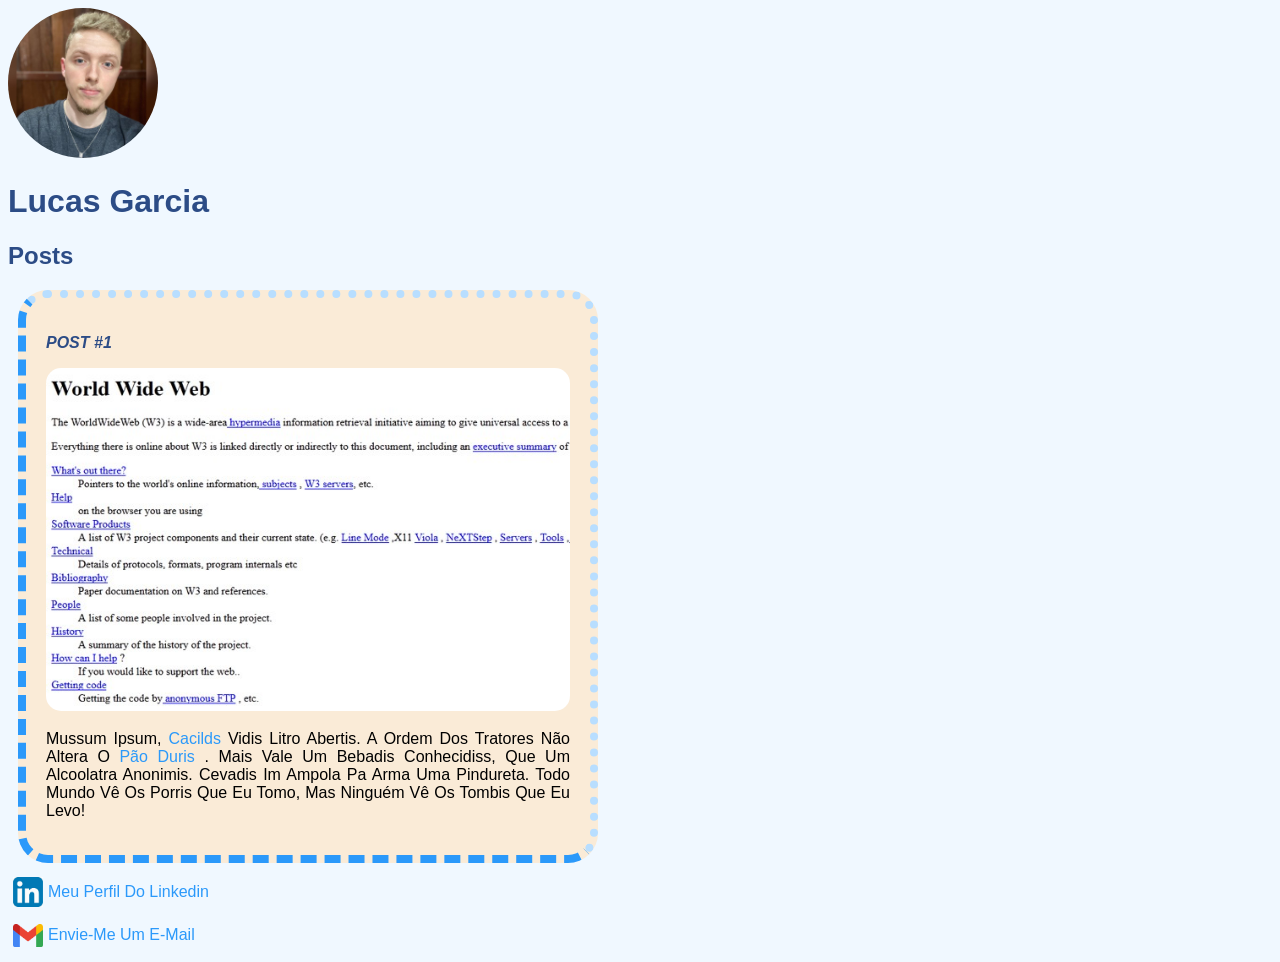
<file: index.html>
<!DOCTYPE html>
<html>
    <head>
        <meta charset="utf-8">
        <title>Lucas Garcia HTML Test</title>
        <link rel="stylesheet" href="style.css">
        <link rel="shortcut icon" href="lucas perfil.jpg" type="image/x-icon">
    </head>
    <body>
        <header>
            <img src="lucas perfil.jpg" alt="foto de perfil" style="width: 150px;height:150px;" class="profile_img">
            <h1 id="title">Lucas Garcia</h1>
        </header>
        <section>
            <header>
                <h2 class="subtitle">Posts</h2>
            </header>
            <!-- classe serve para todos posts -->
            <article class="post"> 
                <header>
                    <h3 class="post_title">Post #1</h3>
                    <img class="post_img" src="post.jpg" alt="imagem de postagem #1">        
                </header>
                <p class="post_content">
                    Mussum Ipsum, <a href="https://www.linkedin.com/in/lucasmggarcia22/" target="_blank">cacilds</a> vidis litro abertis. 
                    A ordem dos tratores não altera o <a href="mailto:lucasgarciaz2018@gmail.com" target="_blank" rel="noopener noreferrer">pão duris</a> .
                    Mais vale um bebadis conhecidiss, que um alcoolatra anonimis.
                    Cevadis im ampola pa arma uma pindureta.
                    Todo mundo vê os porris que eu tomo, mas ninguém vê os tombis que eu levo! 
                </p>
            </article>
        </section>
        <footer>
            <ul class="contact_list_1">
                <li>
                    <a href="https://www.linkedin.com/in/lucasmggarcia22/" target="_blank">Meu perfil do Linkedin</a>
                </li>
            </ul>
            <ul class="contact_list_2"> 
                <li>
                    <a href="mailto:lucasgarciaz2018@gmail.com" target="_blank">Envie-me um e-mail</a>
                </li>
            </ul>
        </footer>
    </body>
</html>
</file>
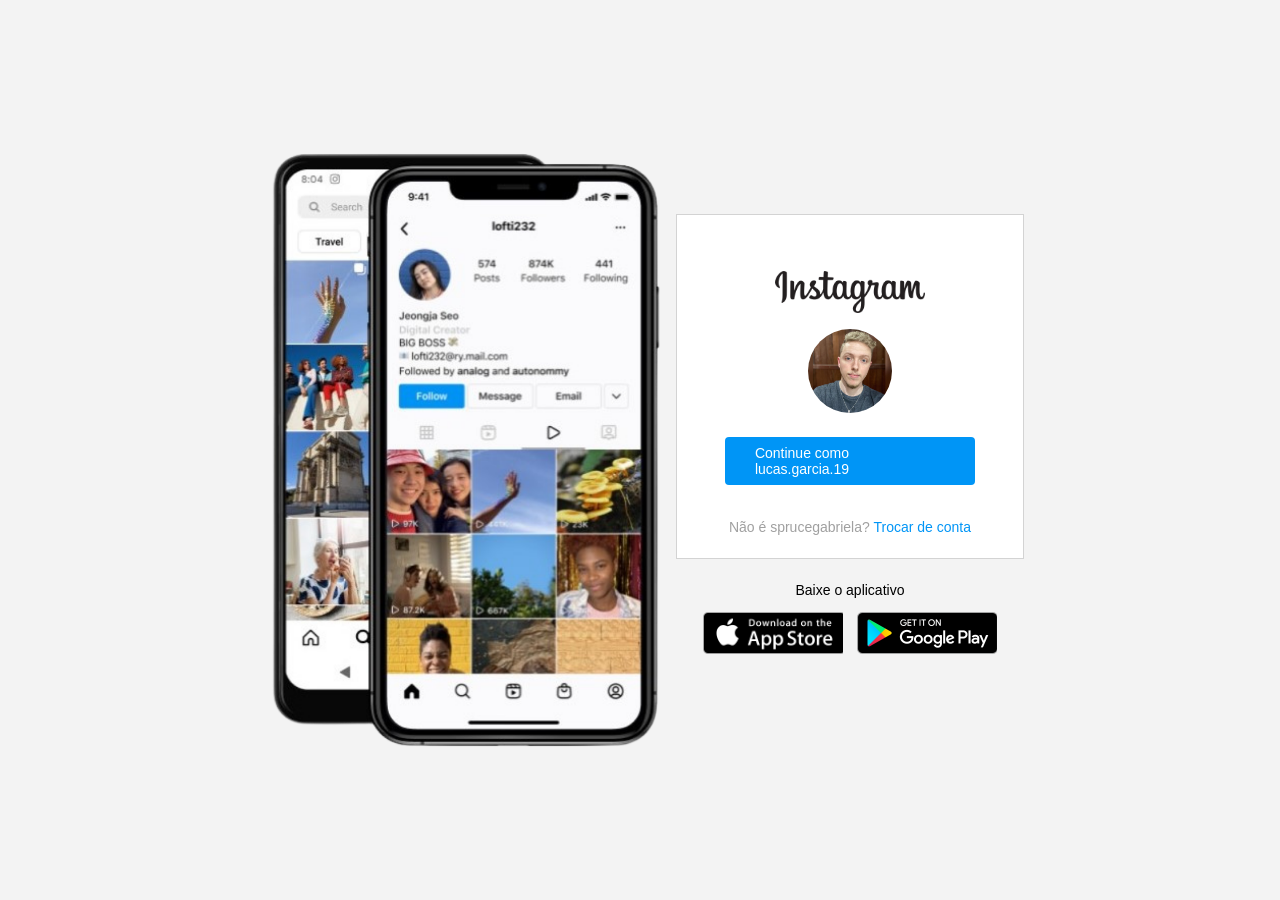
<file: Desafio Clone Insta DIO/index.html>
<!DOCTYPE html>
<html lang="en">
<head>
    <meta charset="UTF-8">
    <meta name="viewport" content="width=device-width, initial-scale=1.0">
    <link rel="stylesheet" href="style.css">
    <title>Instagram</title>
    <link rel="shortcut icon" href="img/favicon.png" type="image/x-icon">
</head>
<body>
    <div class="instagram-wrapper">
        <div class="instagram-phone">
            <img src="./img/instagram-celular2.png" alt="celular">
        </div>
        <div class="instagram-continue">
            <div class="group">
                <img src="./img/instagram-logo.png" class="instagram-logo" alt="instagram logo">
                <div class="profile-photo">
                    <img src="img/lucas perfil.jpg" alt="foto de perfil">
                </div>
                <a href="#" class="instagram-login">Continue como lucas.garcia.19</a>
                <div class="group_2">
                    <p class="not-account">Não é sprucegabriela? <span class="link-blue">Trocar de conta</span></p>
                    <p class="not-account">
                        
                    </p>
                </div>
            </div>
            
            <div class="get-the-app">
                <p class="get-app">Baixe o aplicativo</p>
                <div class="download">
                    <a href="#" class="app-download"></a>
                    <a href="#" class="app-download"></a>
                </div>
            </div>
        </div>
    </div>
</body>
</html>
</file>
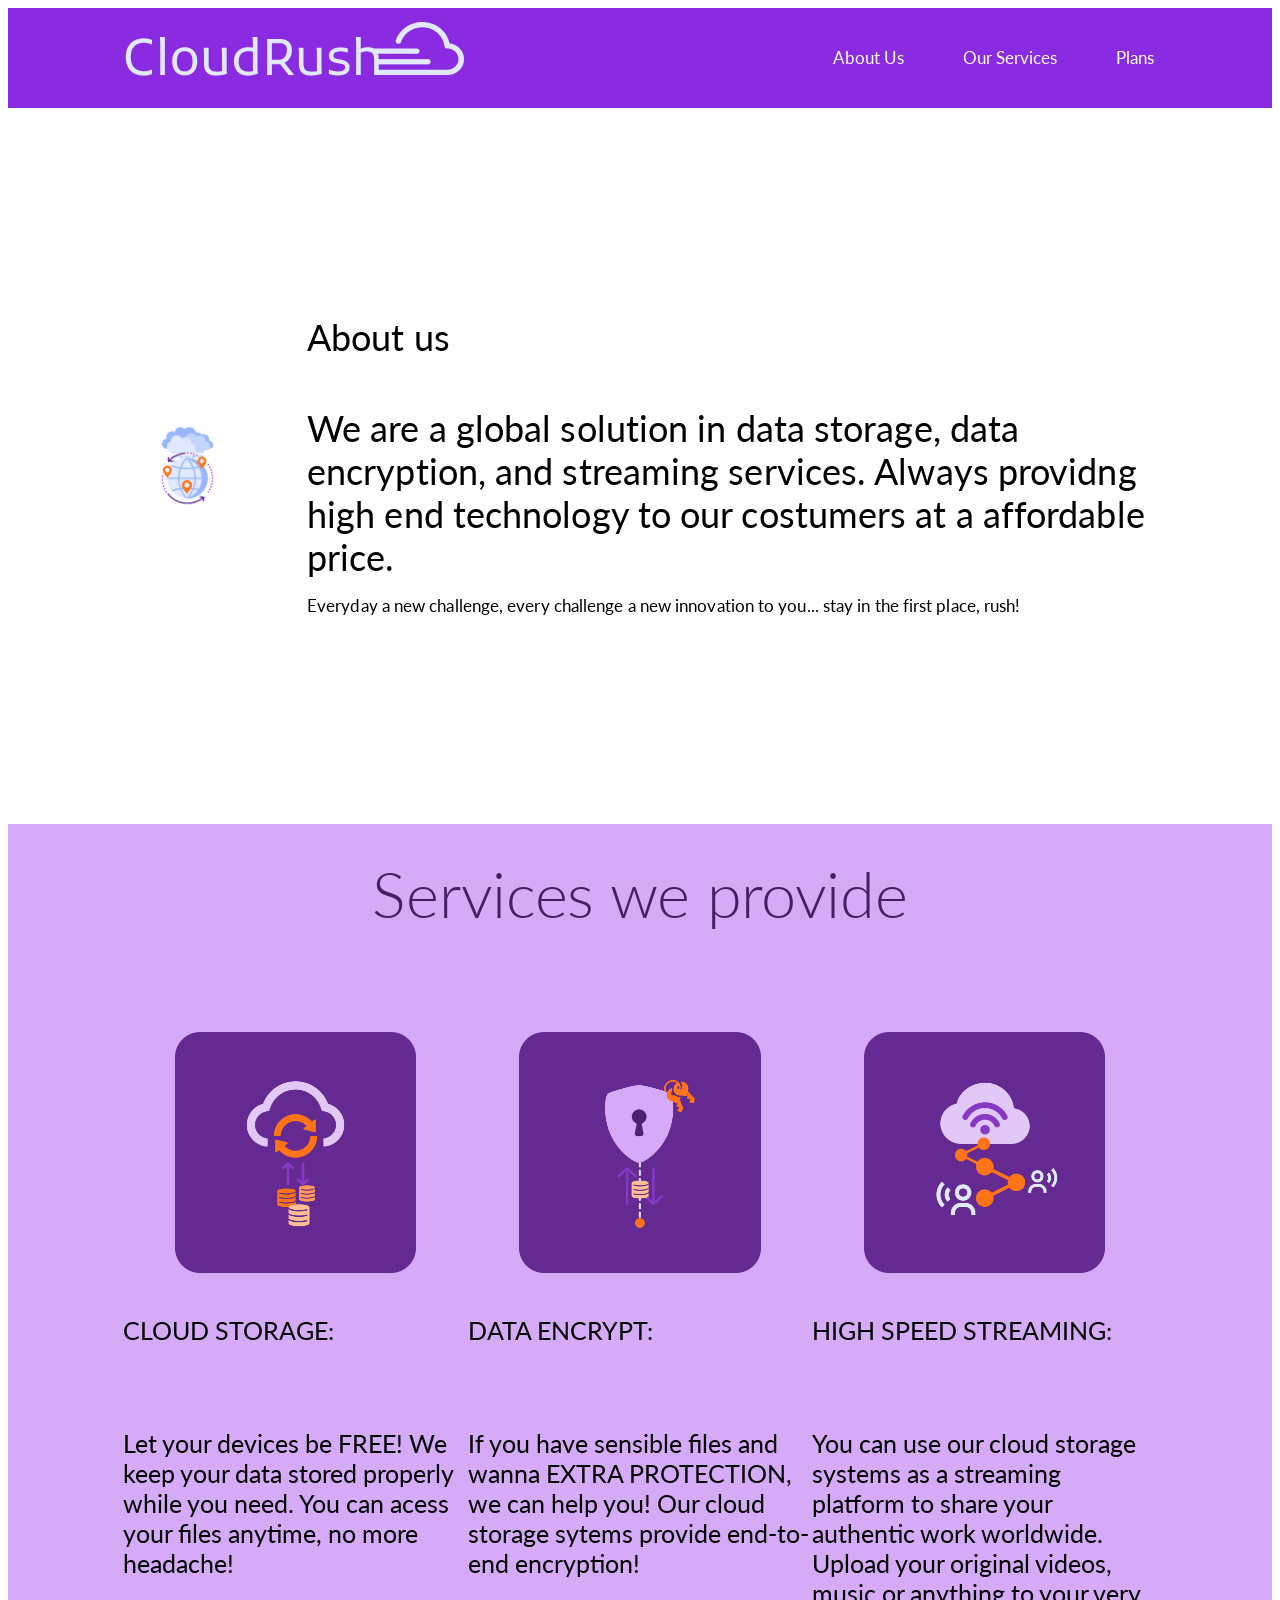
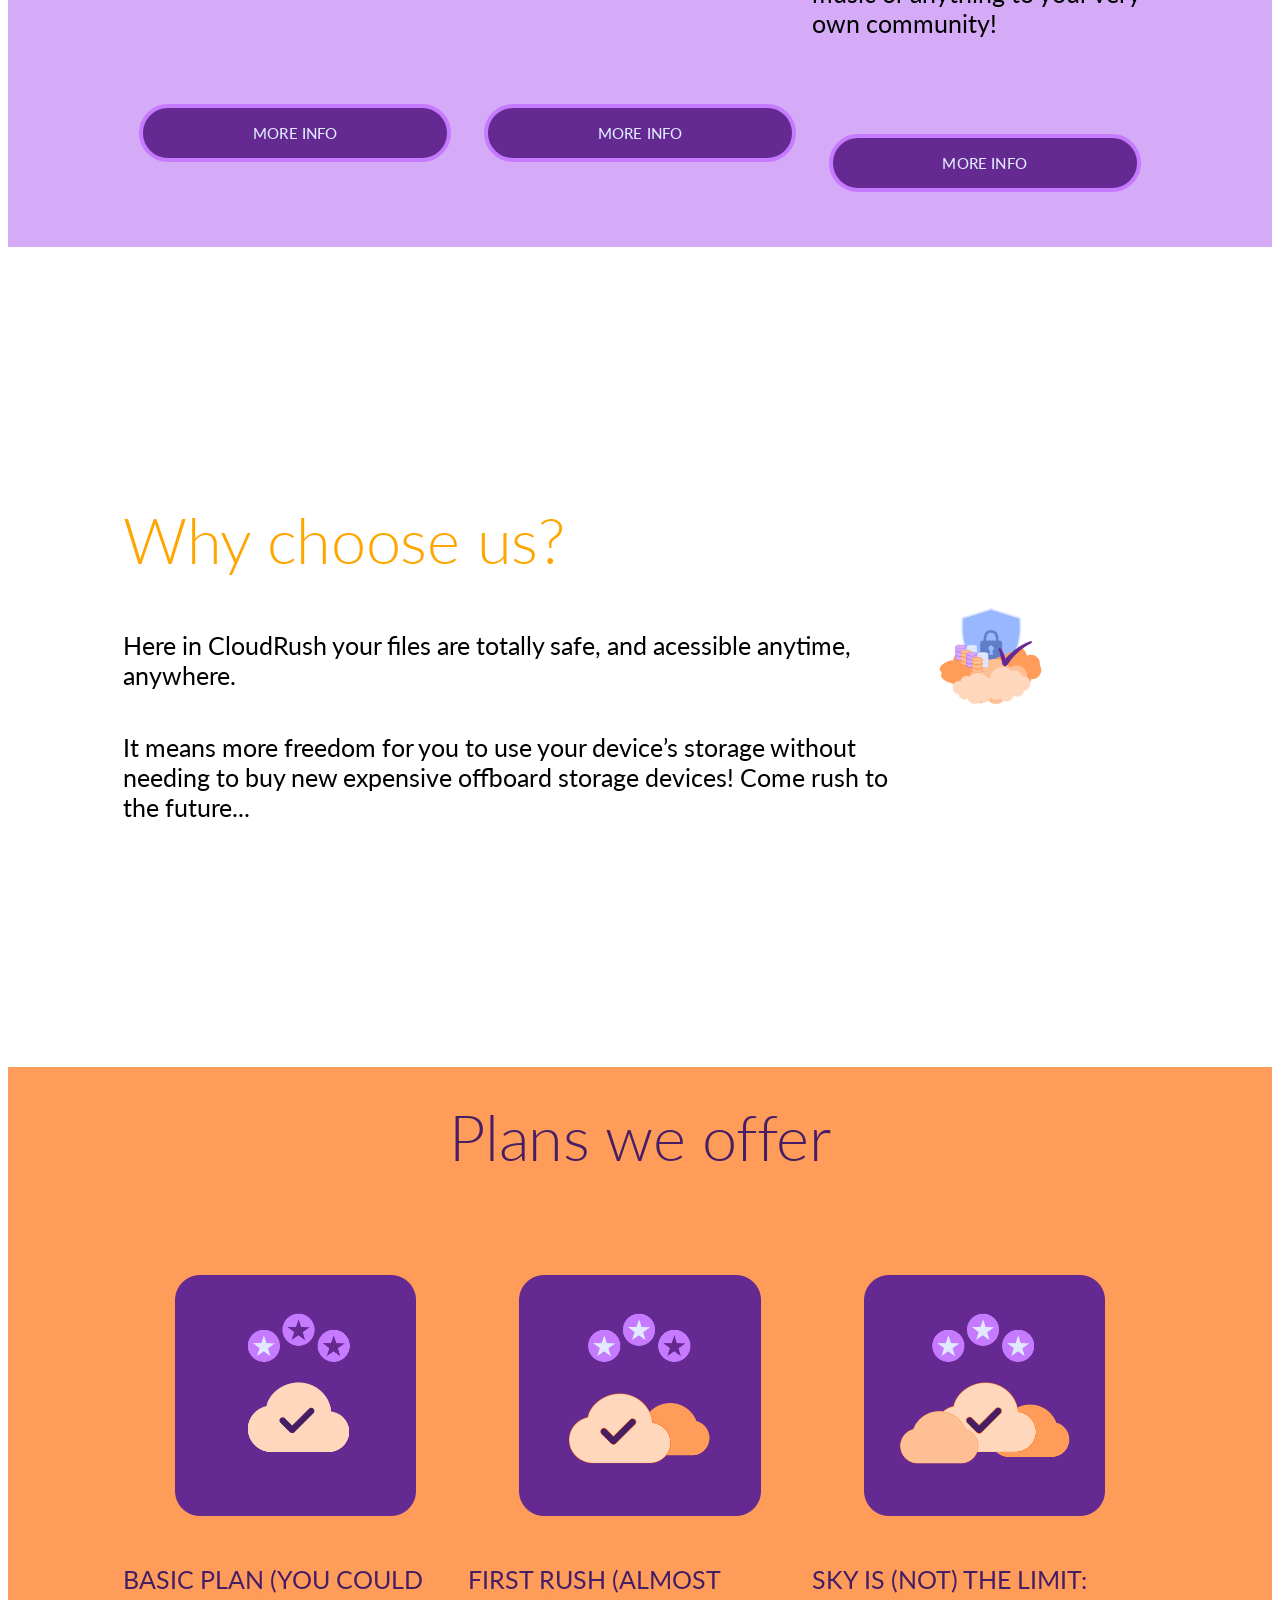
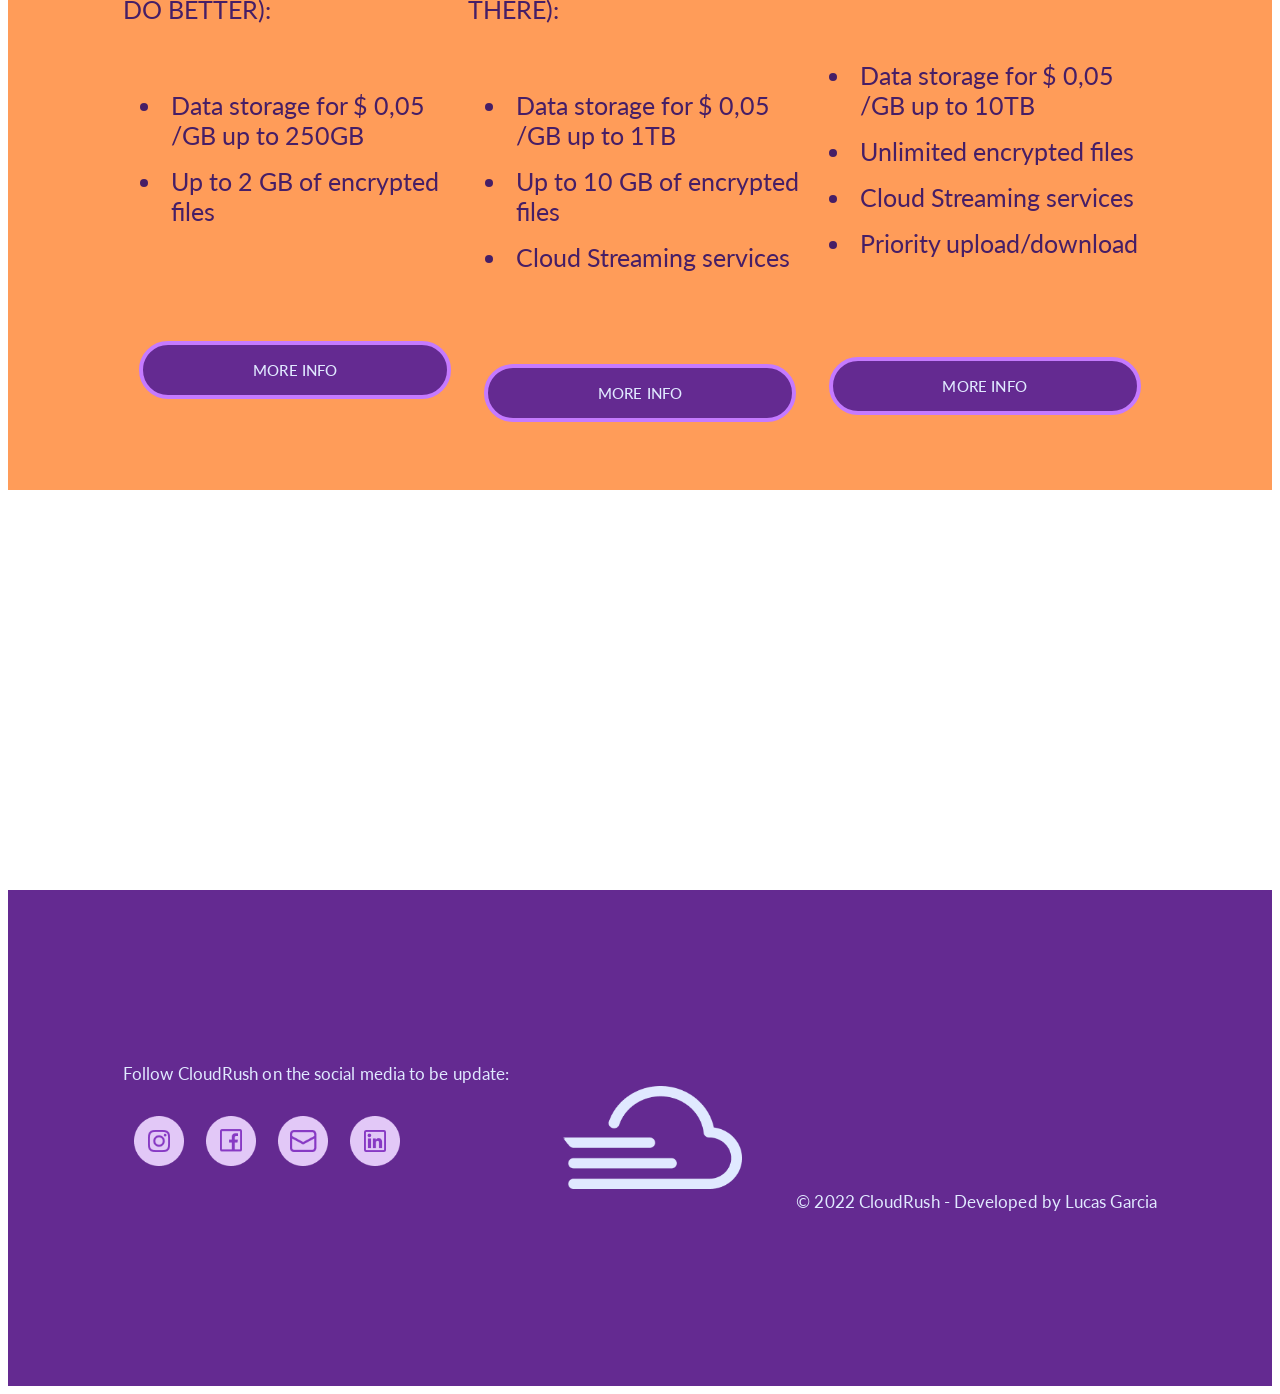
<file: Landing Page UI Project/index.html>
<!DOCTYPE html>
<html lang="pt-br">
<head>
    <meta charset="UTF-8">
    <meta name="viewport" content="width=device-width, initial-scale=1.0">
    <title>CloudRush HTML</title>
    <link rel="stylesheet" href="./style.css">
    <link rel="stylesheet" type="text/css" href="//fonts.googleapis.com/css?family=Lato" />
</head>
<body>
    <header>
        <img class="logo" src="logo.png" alt="logo image">
        <ul class="menu">
            <li class="list_items"><a href="#quem-somos">About Us</a></li>
            <li class="list_items"><a href="#servicos">Our Services</a></li>
            <li class="list_items"><a href="#planos">Plans</a></li>
        </ul>
    </header>
    <div class="about_us">
        <div class="txt_about_us">
            <h4>About us</h4>
            <h4>We are a global solution in data storage, data encryption, and streaming services. Always providng high end technology to our costumers at a affordable price. </p>
            <p>Everyday a new challenge, every challenge a new innovation to you... stay in the first place, rush!</p>
        </div>
        <div class="img_about_us">
            <img src="about us.png" alt="presentation banner about us">
        </div>
    </div>
            <div class="our_services">
                <div class="txt_our_services">
                    <h3>Services we provide</h3>
                </div>
                <div class="our_services_box">
                <div class="our_services_card">
                <div><img src="storage.png" alt="storage service image"></div>
                <h5 class="txt_our_services">CLOUD STORAGE:</h5>
                <h5 class="txt_our_services">Let your devices be FREE! We keep your data stored properly while you need. You can acess your files anytime, no more headache!</h5>
                <a href="#">MORE INFO</a>
            </div>
            <div class="our_services_card">
                <div><img src="encrypt.png" alt="encrypt services image"></div>
                <h5 class="txt_our_services">DATA ENCRYPT:</h5>
                <h5 class="txt_our_services">If you have sensible files and wanna EXTRA PROTECTION, we can help you! Our cloud storage sytems provide end-to-end encryption!</h5>
                <a href="#">MORE INFO</a>
            </div>
            <div class="our_services_card">
                <div><img src="stream.png" alt="storage services image"></div>
                <h5 class="txt_our_services">HIGH SPEED STREAMING:</h5>
                <h5 class="txt_our_services">You can use our cloud storage systems as a streaming platform to share your authentic work worldwide. Upload your original videos, music or anything to your very own community!</h5>
                <a href="#">MORE INFO</a>
            </div>
            </div>
            </div>

            <div class="why_choose_us">
                <div class="txt_why_choose_us">
                    <h2>Why choose us?</h2>
                    <h5>Here in CloudRush your files are totally safe, and acessible anytime, anywhere.</h5>
                    <h5>It means more freedom for you to use your device’s storage without needing to buy new expensive offboard storage devices! Come rush to the future...</h5>
                </div>
                <div class="img_why_choose_us">
                    <img src="why choose us.png" alt="presentation banner why choose us?">
                </div>
            </div>
            <div class="our_plans">
                <div class="txt_our_plans">
                    <h3>Plans we offer</h3>
                </div>
                <div class="our_plans_box">
                <div class="our_plans_card">
                <div><img src="basic.png" alt="basic plan image"></div>
                <div class="txt_our_plans"><h5>BASIC PLAN (YOU COULD DO BETTER):</h5></div>
                <ul class="our_plans_list">
                <li class="plans" >Data storage for $ 0,05 /GB up to 250GB</li>
                <li class="plans" >Up to 2 GB of encrypted files</li>
                </ul>
                <a href="#">MORE INFO</a>
            </div>
            <div class="our_plans_card">
                <div><img src="premium.png" alt="premium plan image"></div>
                <div class="txt_our_plans"><h5>FIRST RUSH (ALMOST THERE):</h5></div>
                <ul class="our_plans_list">
                <li class="plans" >Data storage for $ 0,05 /GB up to 1TB</li>
                <li class="plans" >Up to 10 GB of encrypted files</li>
                <li class="plans" >Cloud Streaming services</li>
                </ul>
                <a href="#">MORE INFO</a>
            </div>
            <div class="our_plans_card">
                <div><img src="ultimate.png" alt="ultimate plan image"></div>
                <div class="txt_our_plans"><h5>SKY IS (NOT) THE LIMIT:
                </h5></div>
                <ul class="our_plans_list">
                <li class="plans">Data storage for $ 0,05 /GB up to 10TB</li>
                <li class="plans">Unlimited encrypted files</li>
                <li class="plans">Cloud Streaming services</li>
                <li class="plans">Priority upload/download </li>
                </ul>
                <a href="#">MORE INFO</a>
            </div>
            </div>
            </div>
            


    <footer>
        <div class ="footer_1">
            <div class="footer_box">
                <div class="social_media_outer">
                <p>Follow CloudRush on the social media to be update:</p>
                <div class="social_media">
                   <a href="#"> <img  src="insta.png" alt="Instagram logo"></a>
                   <a href="#"><img  src="face.png" alt="Facebook logo"></a>
                   <a href="#"> <img  src="mail.png" alt="E-mail logo"></a>
                   <a href="#"><img  src="linkedin.png" alt="linkedin logo"></a>
                </div>
            </div>
                <div class="footer_logo"><img src="graph.png" alt="graph logo footer image"></div>
                <div class="copyright"><p>&copy; 2022 CloudRush - Developed by Lucas Garcia</p></div>
            </div>

    </div>
    </footer>
</body>
</html>
</file>
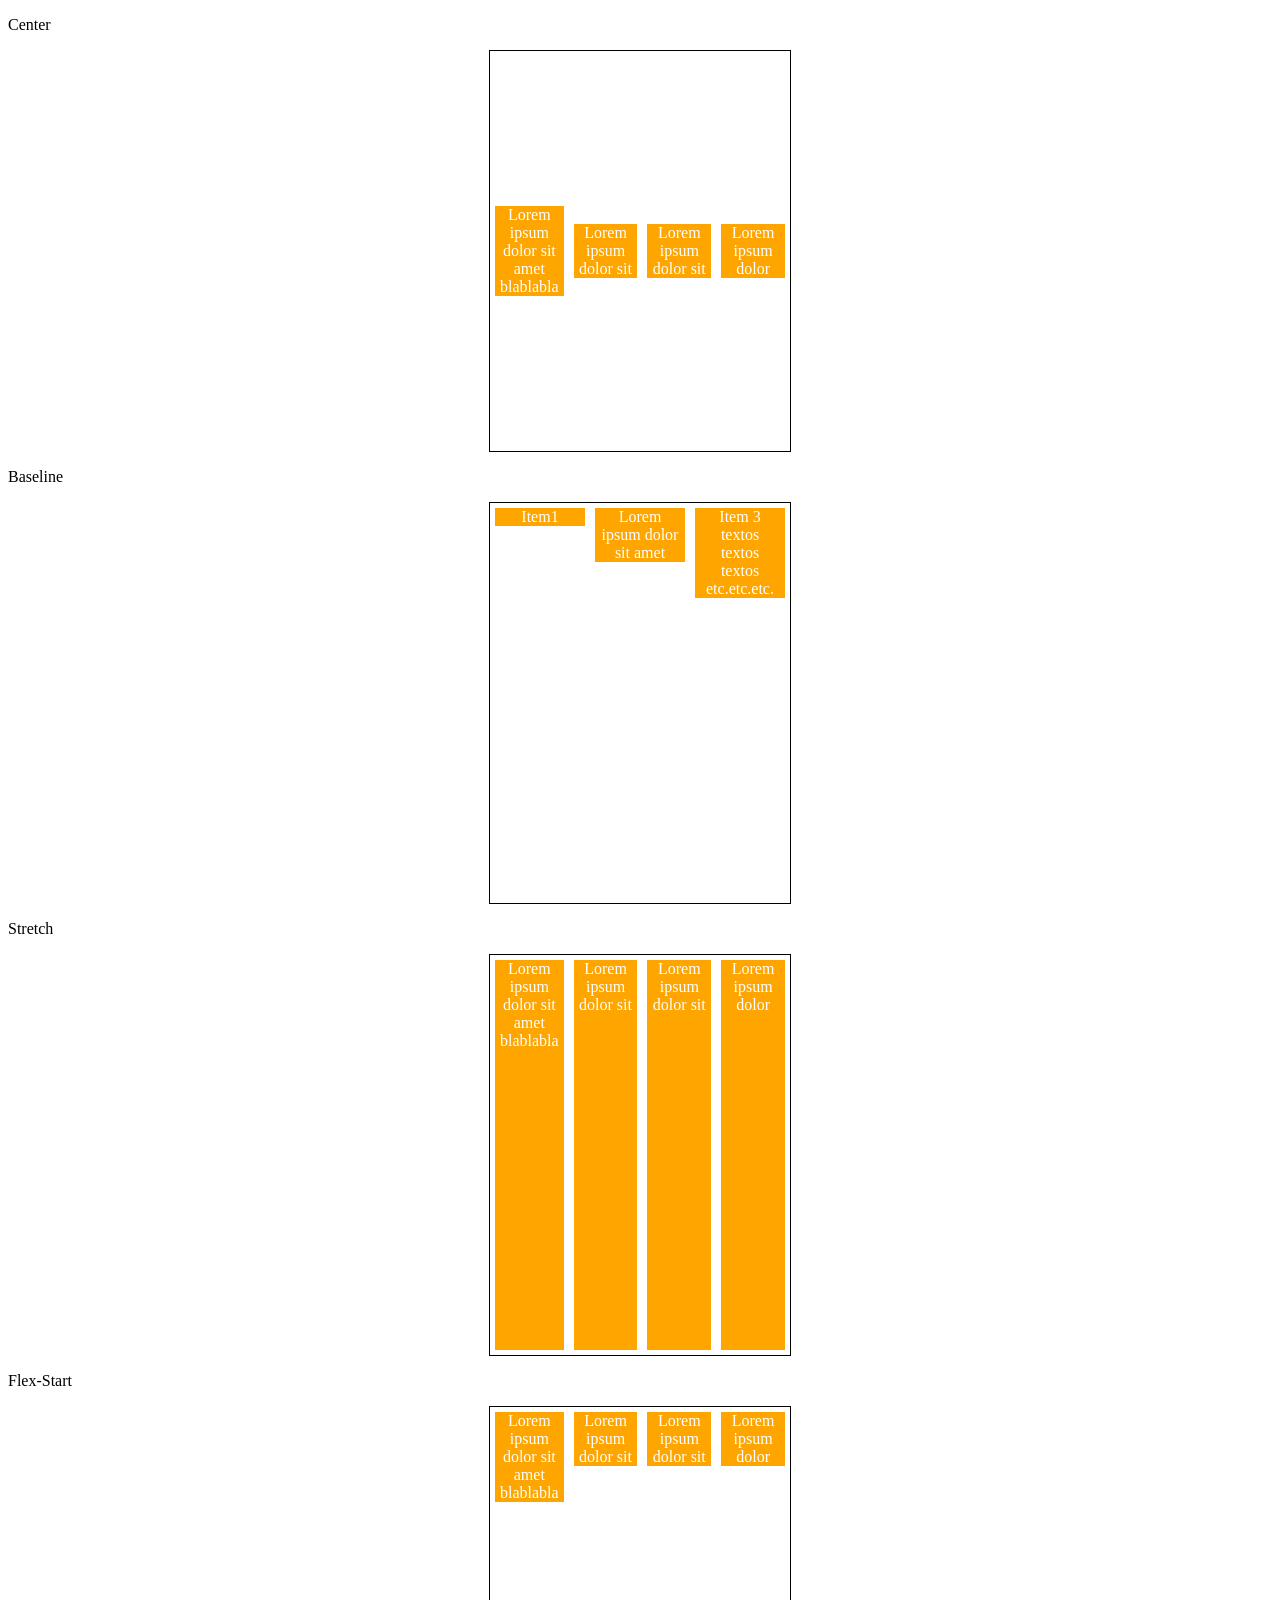
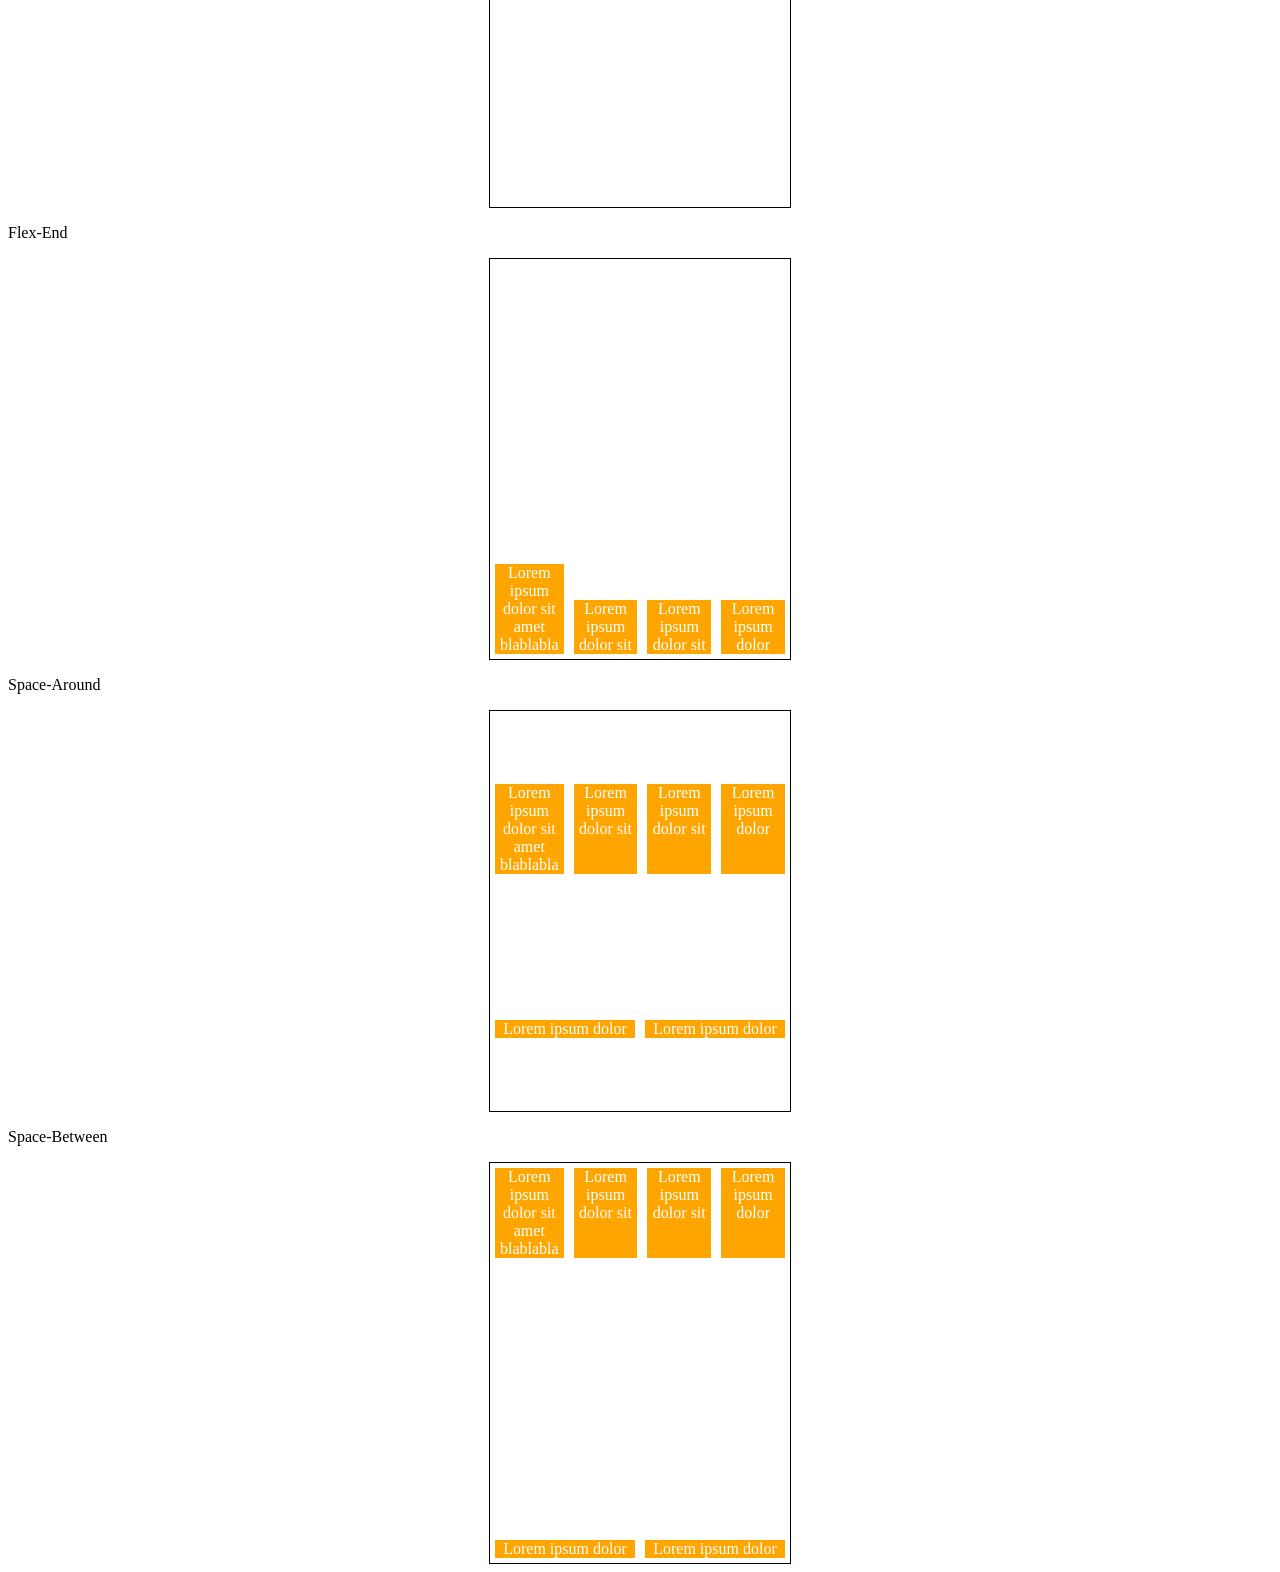
<file: index align-content.html>
<!DOCTYPE html>
<html lang="en">
<head>
    <meta charset="UTF-8">
    <meta name="viewport" content="width=device-width, initial-scale=1.0">
    <title>Align-Content</title>
    <style>
         .container{
            height: 400px;
            max-width: 300px;
            margin: 0 auto;
            display: flex;
            flex-wrap: wrap;
            border: 1px solid black;
        }
        .container_column{
            max-width: 400px;
            border: 1px solid black;
            display: flex;
            flex-direction: column;
        }
        .item{
            background-color: orange;
            text-align: center;
            color: white;
            flex: 1;
            margin: 5px;
            padding:0 5px;
        }
        .center{
            align-items: center;
        }
        .baseline{
            align-items: baseline;
        }
        .stretch{
            align-items: stretch;
        }
        .flex-start{
            align-items: flex-start;
        }
        .flex-end{
            align-items: flex-end;
        }
        .space-around{
            align-content: space-around;
        }
        .space-between{
            align-content: space-between;
        }
    </style>
</head>
<body>
    <p>Center</p>
    <section class="container center">
    <div class="item">Lorem ipsum dolor sit amet blablabla</div>
    <div class="item">Lorem ipsum dolor sit</div>
    <div class="item">Lorem ipsum dolor sit</div>
    <div class="item">Lorem ipsum dolor</div>
    </section>
    <p>Baseline</p>
    <section class="container baseline">
    <div class="item">Item1</div>
    <div class="item">Lorem ipsum dolor sit amet</div>
    <div class="item">Item 3 textos textos textos etc.etc.etc.</div>
    </section>
    <p>Stretch</p>
    <section class="container stretch">
    <div class="item">Lorem ipsum dolor sit amet blablabla</div>
    <div class="item">Lorem ipsum dolor sit</div>
    <div class="item">Lorem ipsum dolor sit</div>
    <div class="item">Lorem ipsum dolor</div>
    </section>
    <p>Flex-Start</p>
    <section class="container flex-start">
    <div class="item">Lorem ipsum dolor sit amet blablabla</div>
    <div class="item">Lorem ipsum dolor sit</div>
    <div class="item">Lorem ipsum dolor sit</div>
    <div class="item">Lorem ipsum dolor</div>
    </section>
    <p>Flex-End</p>
    <section class="container flex-end">
    <div class="item">Lorem ipsum dolor sit amet blablabla</div>
    <div class="item">Lorem ipsum dolor sit</div>
    <div class="item">Lorem ipsum dolor sit</div>
    <div class="item">Lorem ipsum dolor</div>
    </section>
    <p>Space-Around</p>
    <section class="container space-around">
    <div class="item">Lorem ipsum dolor sit amet blablabla</div>
    <div class="item">Lorem ipsum dolor sit</div>
    <div class="item">Lorem ipsum dolor sit</div>
    <div class="item">Lorem ipsum dolor</div>
    <div class="item">Lorem ipsum dolor</div>
    <div class="item">Lorem ipsum dolor</div>
    </section>
    <p>Space-Between</p>
    <section class="container space-between">
    <div class="item">Lorem ipsum dolor sit amet blablabla</div>
    <div class="item">Lorem ipsum dolor sit</div>
    <div class="item">Lorem ipsum dolor sit</div>
    <div class="item">Lorem ipsum dolor</div>
    <div class="item">Lorem ipsum dolor</div>
    <div class="item">Lorem ipsum dolor</div>
    </section>
</body>
</html>
</file>
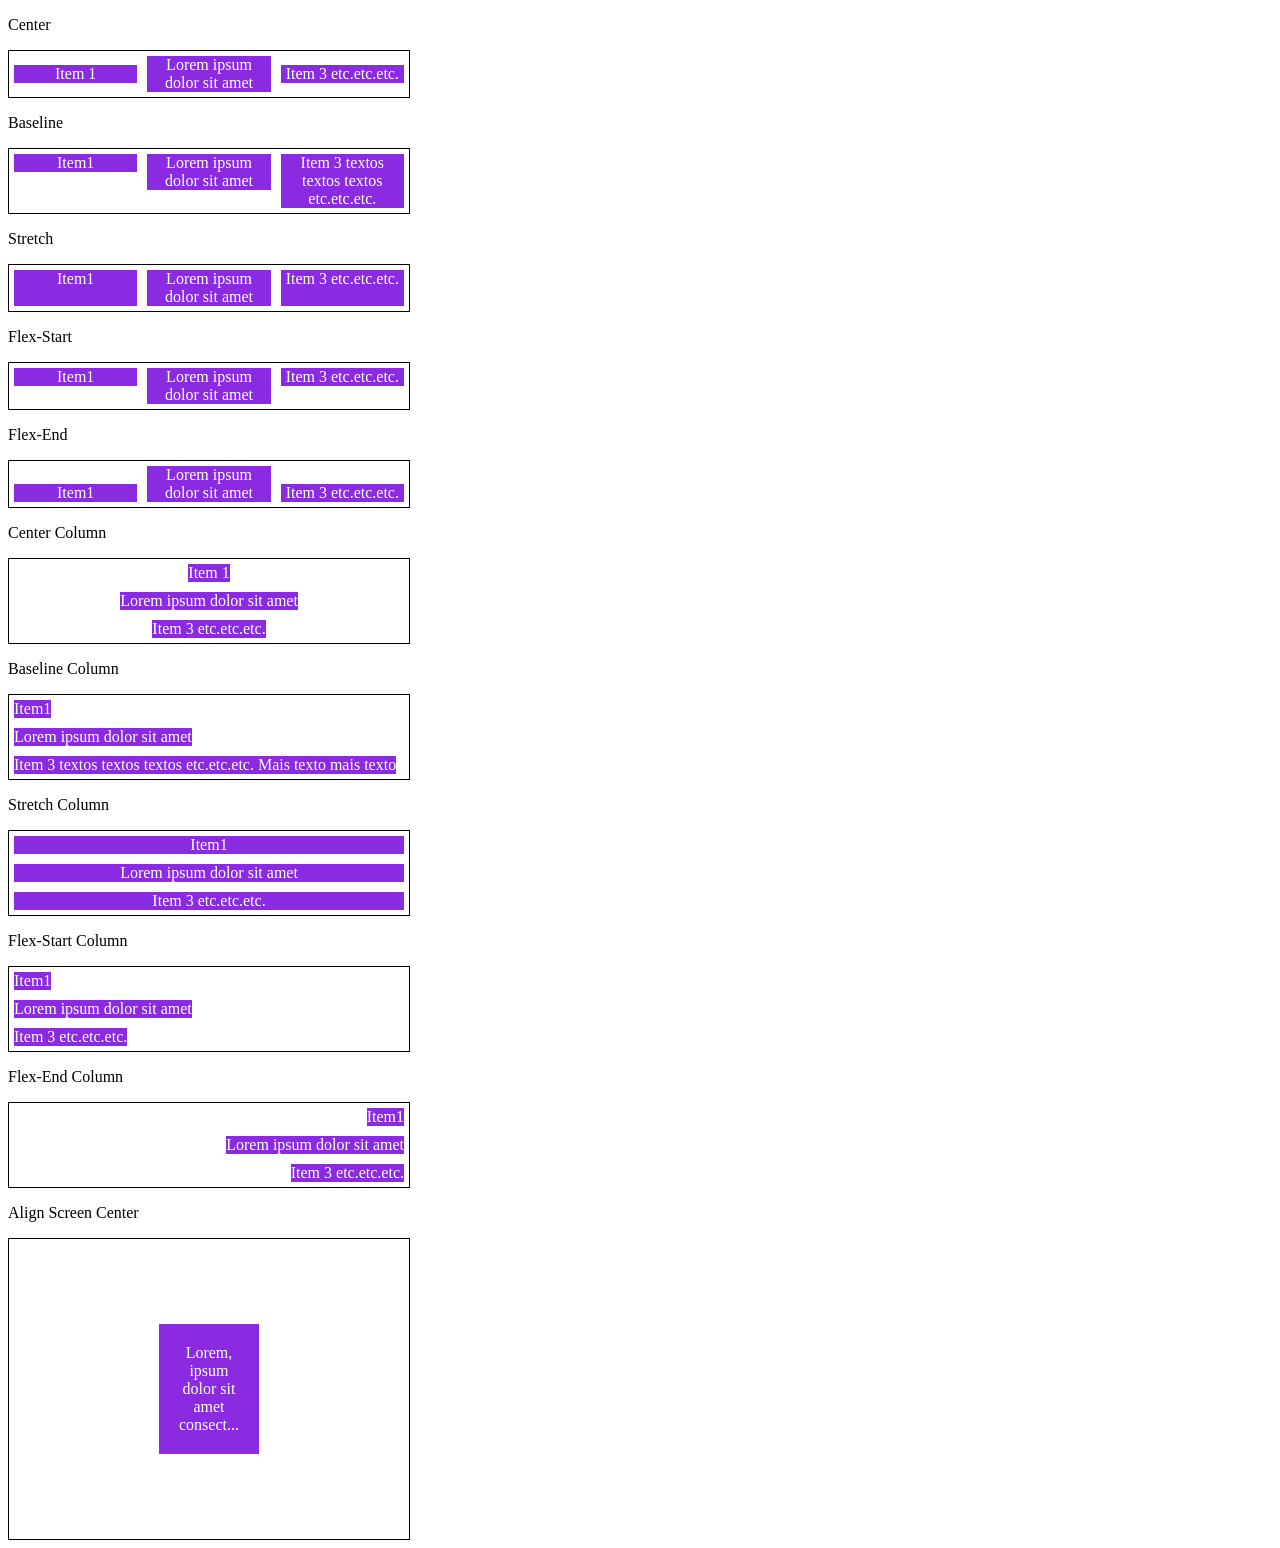
<file: index align-items.html>
<!DOCTYPE html>
<html lang="en">
<head>
    <meta charset="UTF-8">
    <meta name="viewport" content="width=device-width, initial-scale=1.0">
    <title>Align-Items</title>
    <style>
         .container{
            max-width: 400px;
            border: 1px solid black;
            display: flex;
        }
        .container_column{
            max-width: 400px;
            border: 1px solid black;
            display: flex;
            flex-direction: column;
        }
        .item{
            background-color: blueviolet;
            margin: 5px;
            text-align: center;
            color: white;
            flex: 1;
        }
        .center{
            align-items: center;
        }
        .baseline{
            align-items: baseline;
        }
        .stretch{
            align-items: stretch;
        }
        .flex-start{
            align-items: flex-start;
        }
        .flex-end{
            align-items: flex-end;
        }
        .central{
            height: 300px;
            justify-content: center;
        }
        .central .item{
            /* zerar o flex para evitar que ele cresca conforme o conteúdo*/
            flex: 0;
            padding: 20px;
        }
    </style>
</head>
<body>
    <p>Center</p>
    <section class="container center">
    <div class="item">Item 1</div>
    <div class="item">Lorem ipsum dolor sit amet</div>
    <div class="item">Item 3 etc.etc.etc.</div>
    </section>
    <p>Baseline</p>
    <section class="container baseline">
    <div class="item">Item1</div>
    <div class="item">Lorem ipsum dolor sit amet</div>
    <div class="item">Item 3 textos textos textos etc.etc.etc.</div>
    </section>
    <p>Stretch</p>
    <section class="container stretch">
    <div class="item">Item1</div>
    <div class="item">Lorem ipsum dolor sit amet</div>
    <div class="item">Item 3 etc.etc.etc.</div>
    </section>
    <p>Flex-Start</p>
    <section class="container flex-start">
    <div class="item">Item1</div>
    <div class="item">Lorem ipsum dolor sit amet</div>
    <div class="item">Item 3 etc.etc.etc.</div>
    </section>
    <p>Flex-End</p>
    <section class="container flex-end">
    <div class="item">Item1</div>
    <div class="item">Lorem ipsum dolor sit amet</div>
    <div class="item">Item 3 etc.etc.etc.</div>
    </section>
    <p>Center Column</p>
    <section class="container_column center">
    <div class="item">Item 1</div>
    <div class="item">Lorem ipsum dolor sit amet</div>
    <div class="item">Item 3 etc.etc.etc.</div>
    </section>
    <p>Baseline Column</p>
    <section class="container_column baseline">
    <div class="item">Item1</div>
    <div class="item">Lorem ipsum dolor sit amet</div>
    <div class="item">Item 3 textos textos textos etc.etc.etc. Mais texto mais texto </div>
    </section>
    <p>Stretch Column</p>
    <section class="container_column stretch">
    <div class="item">Item1</div>
    <div class="item">Lorem ipsum dolor sit amet</div>
    <div class="item">Item 3 etc.etc.etc.</div>
    </section>
    <p>Flex-Start Column</p>
    <section class="container_column flex-start">
    <div class="item">Item1</div>
    <div class="item">Lorem ipsum dolor sit amet</div>
    <div class="item">Item 3 etc.etc.etc.</div>
    </section>
    <p>Flex-End Column</p>
    <section class="container_column flex-end">
    <div class="item">Item1</div>
    <div class="item">Lorem ipsum dolor sit amet</div>
    <div class="item">Item 3 etc.etc.etc.</div>
    </section>
    <p>Align Screen Center</p>
    <section class="container central center">
        <div class="item">Lorem, ipsum dolor sit amet consect...</div>
    </section>
</body>
</html>
</file>
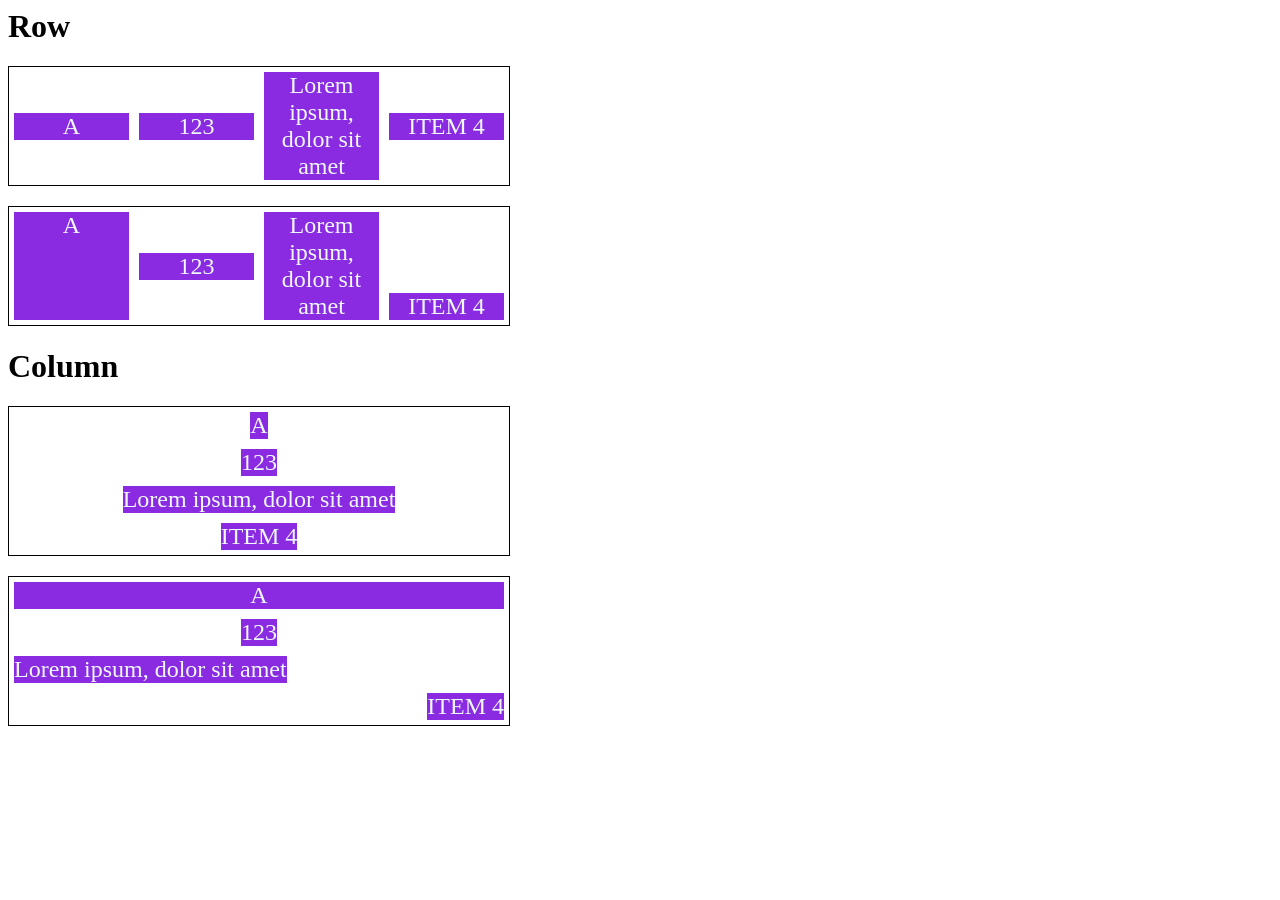
<file: index align-self.html>
<!DOCTYPE>
<html lang="en">
<head>
    <meta charset="UTF-8">
    <meta name="viewport" content="width=device-width, initial-scale=1.0">
    <title>Lucas Garcia HTML Align-Self</title>

    <style>
        .flex-container{
            display: flex;
            border: 1px solid black;
            max-width: 500px;
            margin-bottom: 20px;
           
        }
        .align-container{
            align-items: center;   
        }
        .item{
            flex: 1;
            background-color: blueviolet;
            margin: 5px;
            font-size: 24px;
            text-align: center;
            color: aliceblue;
        }
       .center{
           align-self: center;
       }
       .start{
           align-self: start;
       }
       .end{
           align-self: end;
       }
       .baseline{
           align-self: baseline;
       }
       .stretch{
           align-self: stretch;
       }
       .column{
           flex-direction: column;
       }
    </style>

</head>
<body>
<h1>Row</h1>
<section class="flex-container align-container">
    <div class="item auto">A</div>
    <div class="item auto">123</div>
    <div class="item auto">Lorem ipsum, dolor sit amet</div>
    <div class="item auto">ITEM 4</div>
</section>
<section class="flex-container">
    <div class="item stretch">A</div>
    <div class="item center">123</div>
    <div class="item baseline">Lorem ipsum, dolor sit amet</div>
    <div class="item end">ITEM 4</div>
</section>
<h1>Column</h1>
<section class="flex-container align-container column">
    <div class="item auto">A</div>
    <div class="item auto">123</div>
    <div class="item auto">Lorem ipsum, dolor sit amet</div>
    <div class="item auto">ITEM 4</div>
</section>
<section class="flex-container column">
    <div class="item stretch">A</div>
    <div class="item center">123</div>
    <div class="item baseline">Lorem ipsum, dolor sit amet</div>
    <div class="item end">ITEM 4</div>
</section>

        
    
</body>
</html>
</file>
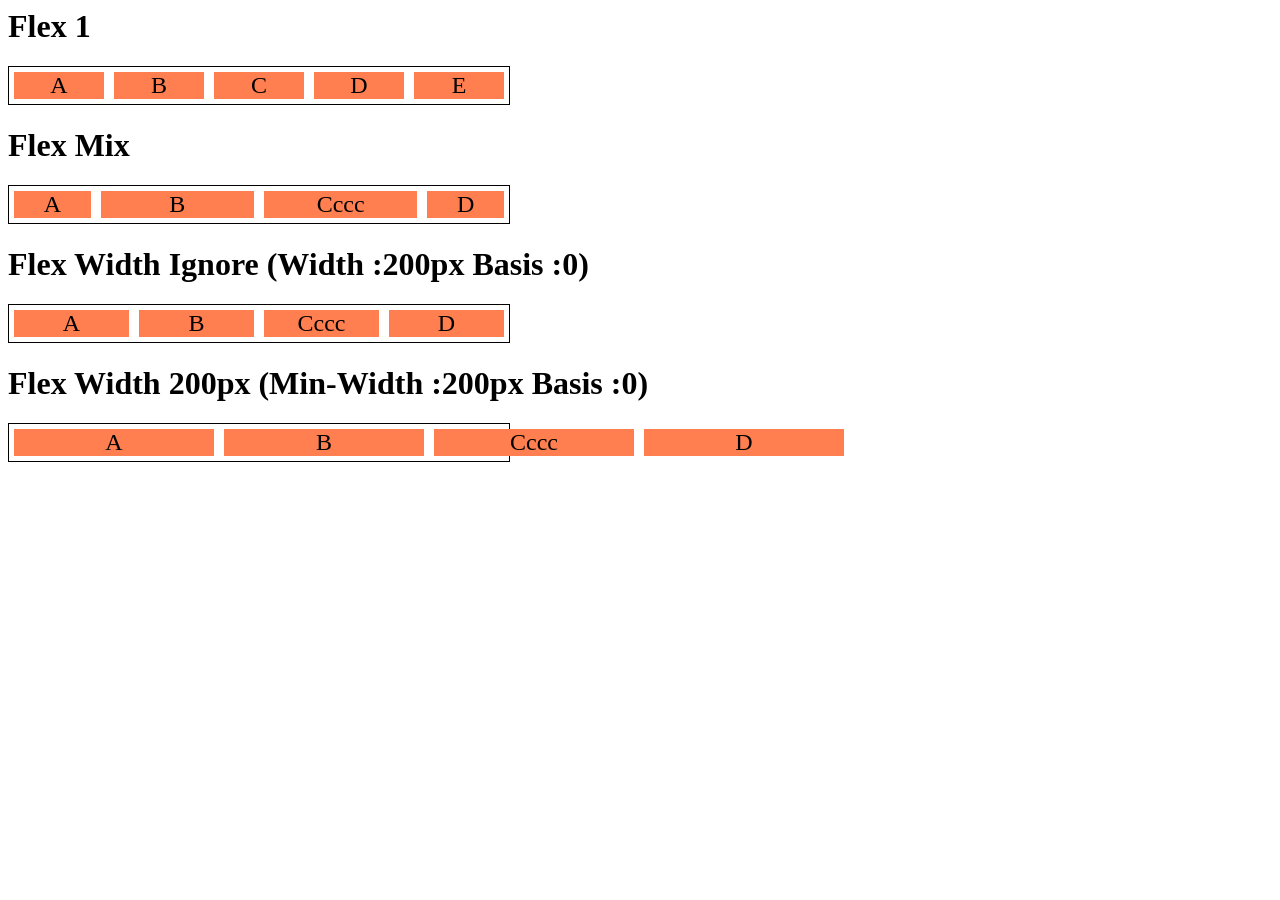
<file: index flex 2.html>
<!DOCTYPE>
<html lang="en">
<head>
    <meta charset="UTF-8">
    <meta name="viewport" content="width=device-width, initial-scale=1.0">
    <title>Lucas Garcia HTML Flex II</title>
    <style>
        .flex-container{
            display: flex;
            border: 1px solid black;
            max-width: 500px;
        }
        .item{
            background-color: coral;
            margin: 5px;
            font-size: 24px;
            text-align: center;
        }
        .largura{
            width: 200px;
        }
        .largura_min{
            width: 200px;
            min-width: 200px;
        }
        .flex_1{
            flex: 1;
            /* grow = 1, shrink = 1, basis = 0 > essa é a definição do flex em 1 */
        }
        .flex_2{
            flex: 2;
            /* grow = 2, shrink = 1, basis = 0 > essa é a definição do flex em 1 */
        }
    </style>



</head>
<body>
    <h1>Flex 1</h1>
        <div class="flex-container">
            <div class="item shrink_1 flex_1">A</div>
            <div class="item shrink_1 flex_1">B</div>
            <div class="item shrink_1 flex_1">C</div>
            <div class="item shrink_1 flex_1">D</div>
            <div class="item shrink_1 flex_1">E</div>
        </div>
    <h1>Flex Mix</h1>
        <div class="flex-container">
            <div class="item shrink_1 flex_1">A</div>
            <div class="item shrink_1 flex_2">B</div>
            <div class="item shrink_1 flex_2">Cccc</div>
            <div class="item shrink_1 flex_1">D</div>
        </div>
    <h1>Flex Width Ignore (Width :200px Basis :0)</h1>
        <div class="flex-container">
            <div class="item shrink_1 flex_1 largura">A</div>
            <div class="item shrink_1 flex_1 largura">B</div>
            <div class="item shrink_1 flex_1 largura">Cccc</div>
            <div class="item shrink_1 flex_1 largura">D</div>
        </div>
    <h1>Flex Width 200px (Min-Width :200px Basis :0)</h1>
        <div class="flex-container">
            <div class="item shrink_1 flex_1 largura_min">A</div>
            <div class="item shrink_1 flex_1 largura_min">B</div>
            <div class="item shrink_1 flex_1 largura_min">Cccc</div>
            <div class="item shrink_1 flex_1 largura_min">D</div>
        </div>
    
        
    
</body>
</html>
</file>
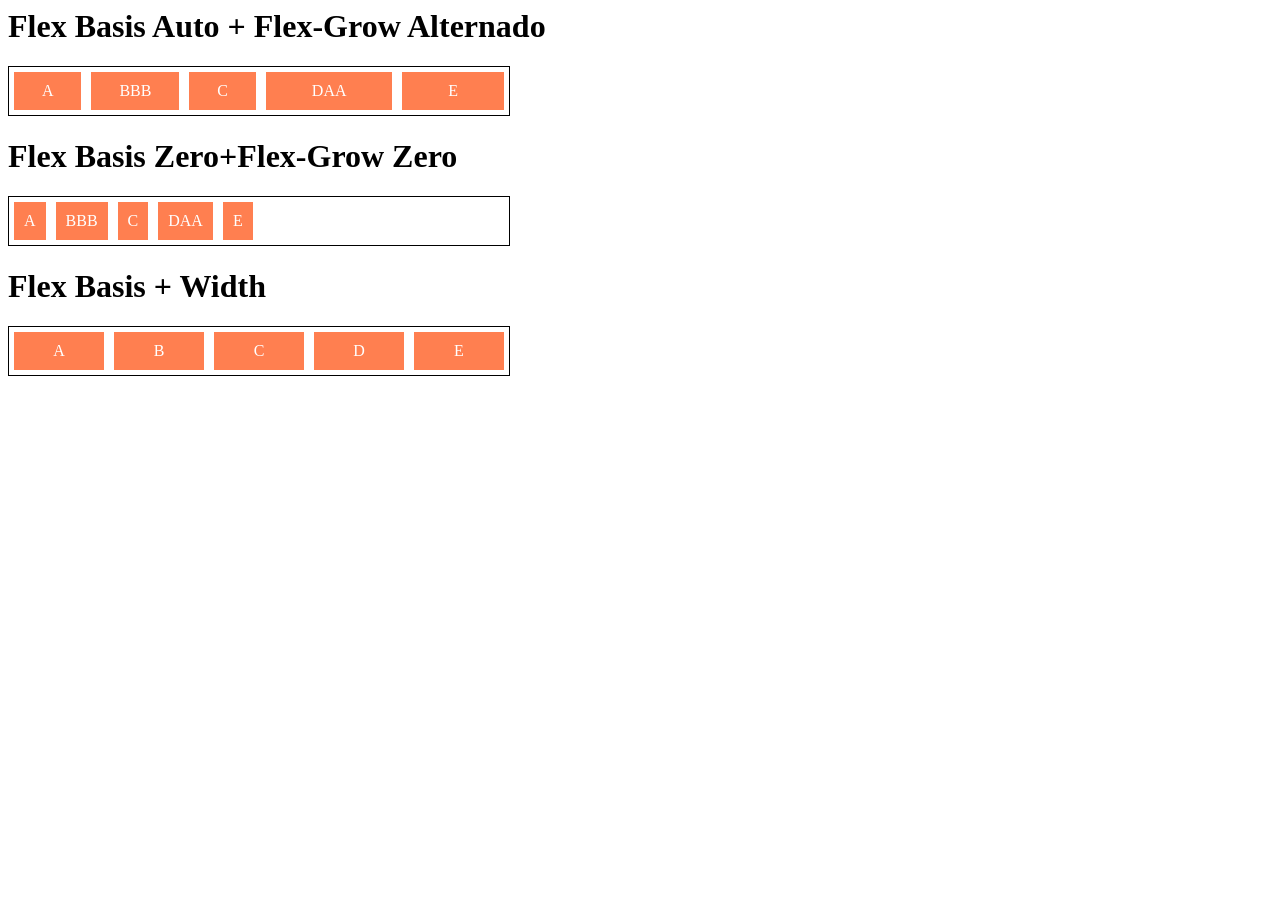
<file: index flex basis.html>
<!DOCTYPE>
<html lang="en">
<head>
    <meta charset="UTF-8">
    <meta name="viewport" content="width=device-width, initial-scale=1.0">
    <title>Lucas Garcia HTML Flex Basis</title>
    <style>
        .flex-container{
            display: flex;
            border: 1px solid black;
            max-width: 500px;
        }
        .item{
            background-color: coral;
            margin: 5px;
            padding: 10px;
            text-align: center;
            color: white;
        }
        .basis_auto{
            flex-basis: auto;
        }
        .basis_zero{
            flex-basis: 0;
        }
        .fg-1{
            flex-grow: 1;
        }
        .fg-2{
            flex-grow: 2;
        }
        .width_100{
            flex-basis: 100px;
        }
    </style>



</head>
<body>
    <h1>Flex Basis Auto + Flex-Grow Alternado</h1>
        <div class="flex-container">
            <div class="item basis_auto fg-1">A</div>
            <div class="item basis_auto fg-1">BBB</div>
            <div class="item basis_auto fg-1">C</div>
            <div class="item basis_auto fg-2">DAA</div>
            <div class="item basis_auto fg-2">E</div>
        </div>
    <h1>Flex Basis Zero+Flex-Grow Zero</h1>
        <div class="flex-container">
            <div class="item basis_zero fg-0">A</div>
            <div class="item basis_zero fg-0">BBB</div>
            <div class="item basis_zero fg-0">C</div>
            <div class="item basis_zero fg-0">DAA</div>
            <div class="item basis_zero fg-0">E</div>
        </div>
    <h1>Flex Basis + Width</h1>
        <div class="flex-container">
            <div class="item width_100 fg-2">A</div>
            <div class="item width_100 fg-2">B</div>
            <div class="item width_100 fg-2">C</div>
            <div class="item width_100 fg-2">D</div>
            <div class="item width_100 fg-2">E</div>
        </div>


    
</body>
</html>
</file>
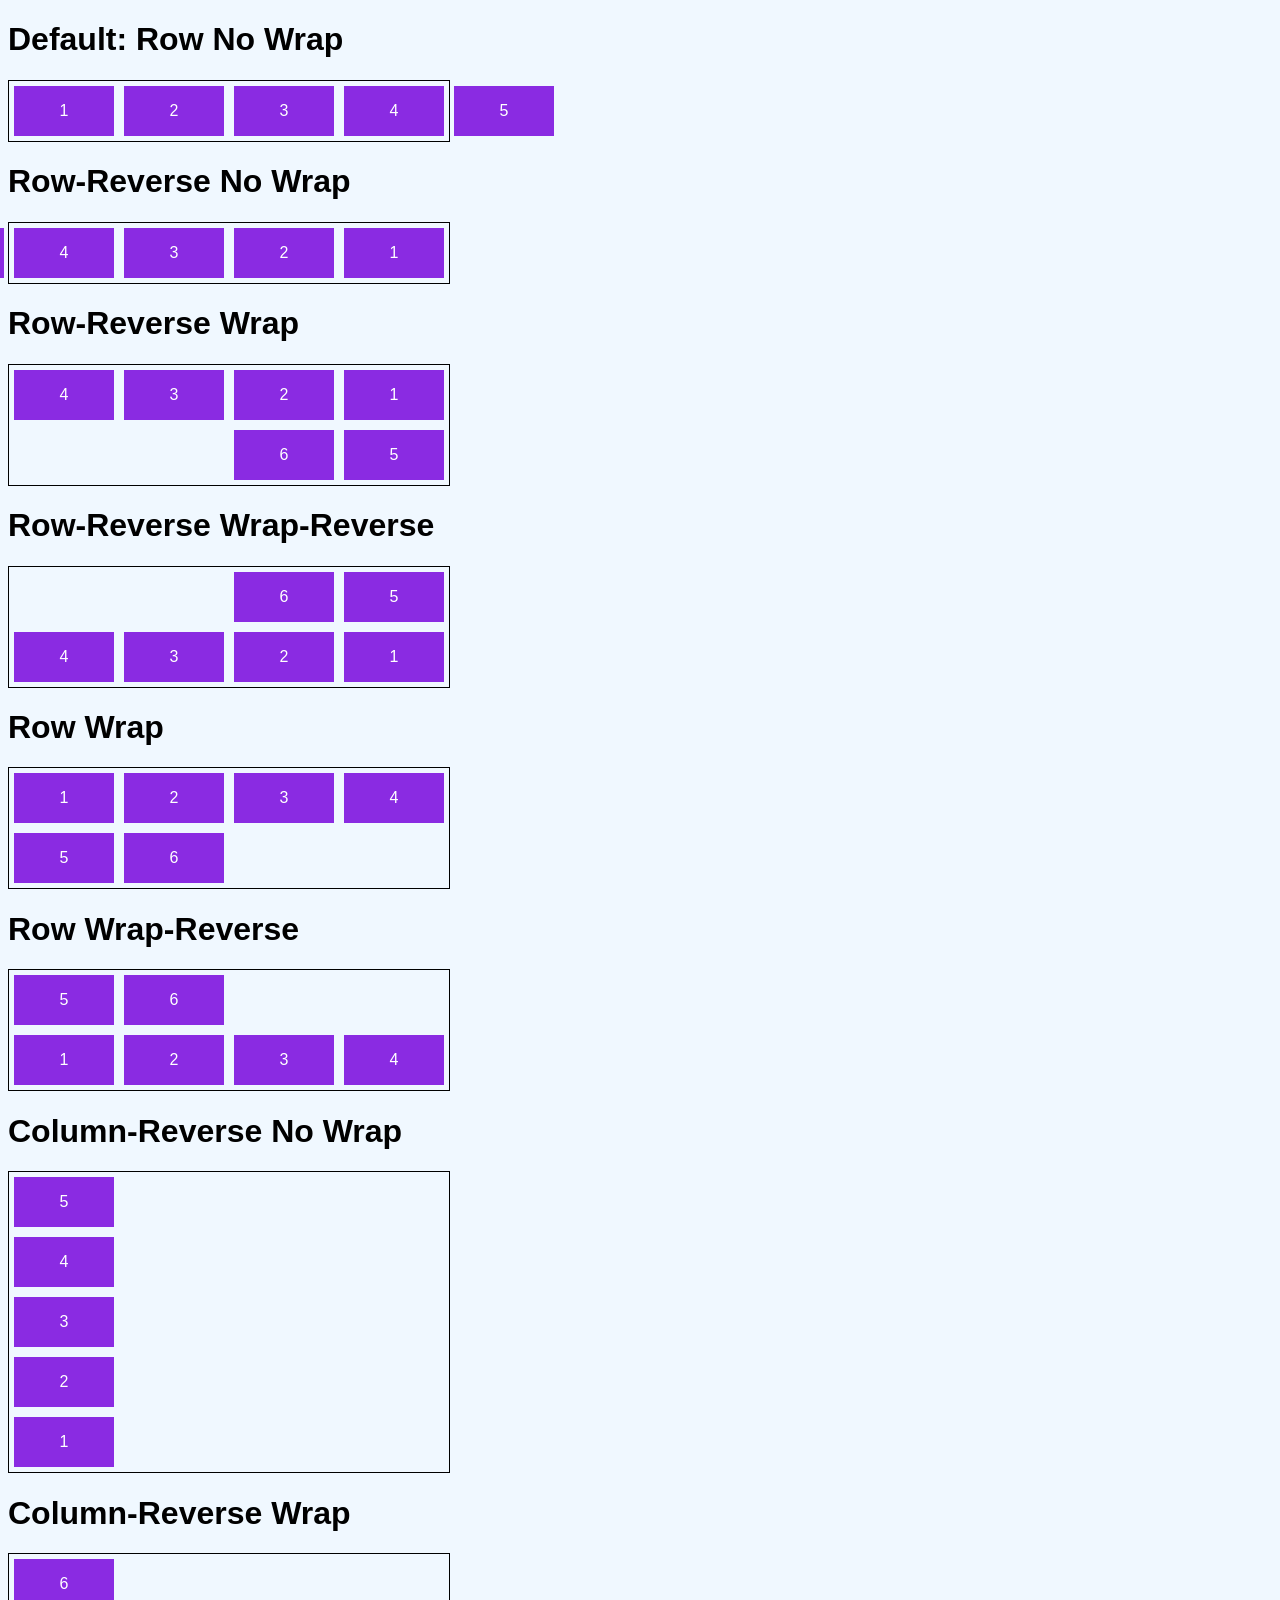
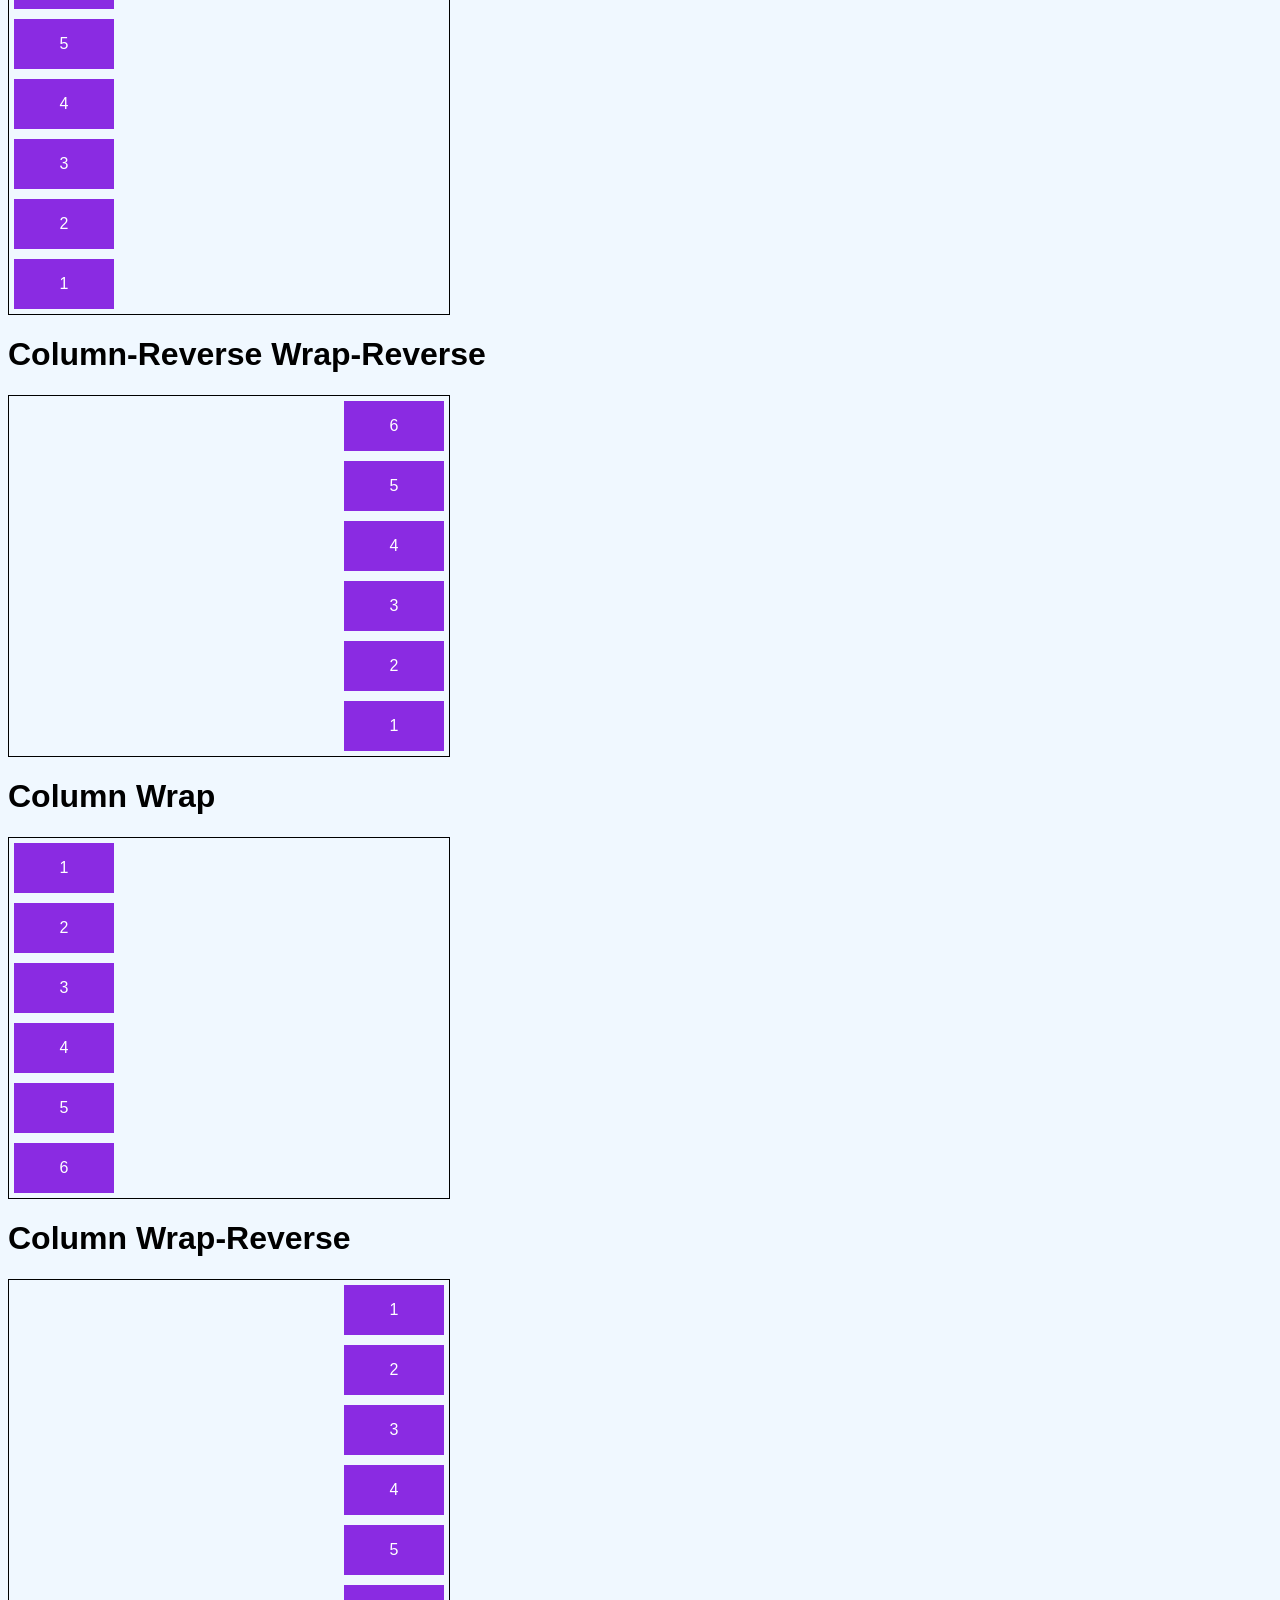
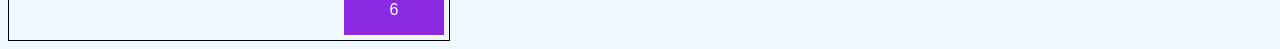
<file: index flex flow.html>
<!DOCTYPE html>
<html>
    <head>
        <meta charset="utf-8">
        <title>Lucas Garcia HTML Flex-Flow</title>
        <link rel="stylesheet" href="style.css">
        <style>
            /* iniciando estilização de elementos flex */
            .flex-container_1{
                display: flex;
                max-width: 440px;
                flex-flow: row nowrap;
                border: 1px solid black;
            }
            .item_1{
                background-color: blueviolet;
                margin: 5px;
                color: white;
                align-items: center;
                text-align: center;
                min-width: 100px;
                max-width: 100px;
                min-height: 50px;
                max-height: 50px;
                height: 50px;
                line-height: 50px;          
            }
            .default{
                flex-flow: row nowrap;
            }
            .r-wrap{
                flex-flow: row wrap;
            }
            .r-wrap-reverse{
                flex-flow: row wrap-reverse;
            }
            .r-reverse-nowrap{
                flex-flow: row-reverse nowrap;
            }
            .r-reverse-wrap{
                flex-flow: row-reverse wrap;
            }
            .r-reverse-wrap-reverse{
                flex-flow: row-reverse wrap-reverse;
            }
            .c-wrap{
                flex-flow: column wrap;
            }
            .c-wrap-reverse{
                flex-flow: column wrap-reverse;
            }
            .c-reverse-nowrap{
                flex-flow: column-reverse nowrap;
            }
            .c-reverse-wrap{
                flex-flow: column-reverse wrap;
            }
            .c-reverse-wrap-reverse{
                flex-flow: column-reverse wrap-reverse;
            }
        </style>
    </head>
    <body>
        <h1>Default: Row No Wrap</h1>
        <div class="flex-container_1 default">
            <div class="item_1">1</div>
            <div class="item_1">2</div>
            <div class="item_1">3</div>
            <div class="item_1">4</div>
            <div class="item_1">5</div>
        </div>
        <h1>Row-Reverse No Wrap</h1>
        <div class="flex-container_1 r-reverse-nowrap">
            <div class="item_1">1</div>
            <div class="item_1">2</div>
            <div class="item_1">3</div>
            <div class="item_1">4</div>
            <div class="item_1">5</div>
        </div>
        <h1>Row-Reverse Wrap</h1>
        <div class="flex-container_1 r-reverse-wrap">
            <div class="item_1">1</div>
            <div class="item_1">2</div>
            <div class="item_1">3</div>
            <div class="item_1">4</div>
            <div class="item_1">5</div>
            <div class="item_1">6</div>
        </div>
        <h1>Row-Reverse Wrap-Reverse</h1>
        <div class="flex-container_1 r-reverse-wrap-reverse">
            <div class="item_1">1</div>
            <div class="item_1">2</div>
            <div class="item_1">3</div>
            <div class="item_1">4</div>
            <div class="item_1">5</div>
            <div class="item_1">6</div>
        </div>
        <h1>Row Wrap</h1>
        <div class="flex-container_1 r-wrap">
            <div class="item_1">1</div>
            <div class="item_1">2</div>
            <div class="item_1">3</div>
            <div class="item_1">4</div>
            <div class="item_1">5</div>
            <div class="item_1">6</div>
        </div>
        <h1>Row Wrap-Reverse</h1>
        <div class="flex-container_1 r-wrap-reverse">
            <div class="item_1">1</div>
            <div class="item_1">2</div>
            <div class="item_1">3</div>
            <div class="item_1">4</div>
            <div class="item_1">5</div>
            <div class="item_1">6</div>
        </div>
        <h1>Column-Reverse No Wrap</h1>
        <div class="flex-container_1 c-reverse-nowrap">
            <div class="item_1">1</div>
            <div class="item_1">2</div>
            <div class="item_1">3</div>
            <div class="item_1">4</div>
            <div class="item_1">5</div>
        </div>
        <h1>Column-Reverse Wrap</h1>
        <div class="flex-container_1 c-reverse-wrap">
            <div class="item_1">1</div>
            <div class="item_1">2</div>
            <div class="item_1">3</div>
            <div class="item_1">4</div>
            <div class="item_1">5</div>
            <div class="item_1">6</div>
        </div>
        <h1>Column-Reverse Wrap-Reverse</h1>
        <div class="flex-container_1 c-reverse-wrap-reverse">
            <div class="item_1">1</div>
            <div class="item_1">2</div>
            <div class="item_1">3</div>
            <div class="item_1">4</div>
            <div class="item_1">5</div>
            <div class="item_1">6</div>
        </div>
        <h1>Column Wrap</h1>
        <div class="flex-container_1 c-wrap">
            <div class="item_1">1</div>
            <div class="item_1">2</div>
            <div class="item_1">3</div>
            <div class="item_1">4</div>
            <div class="item_1">5</div>
            <div class="item_1">6</div>
        </div>
        <h1>Column Wrap-Reverse</h1>
        <div class="flex-container_1 c-wrap-reverse">
            <div class="item_1">1</div>
            <div class="item_1">2</div>
            <div class="item_1">3</div>
            <div class="item_1">4</div>
            <div class="item_1">5</div>
            <div class="item_1">6</div>
        </div>
    </body>
        


</html>
</file>
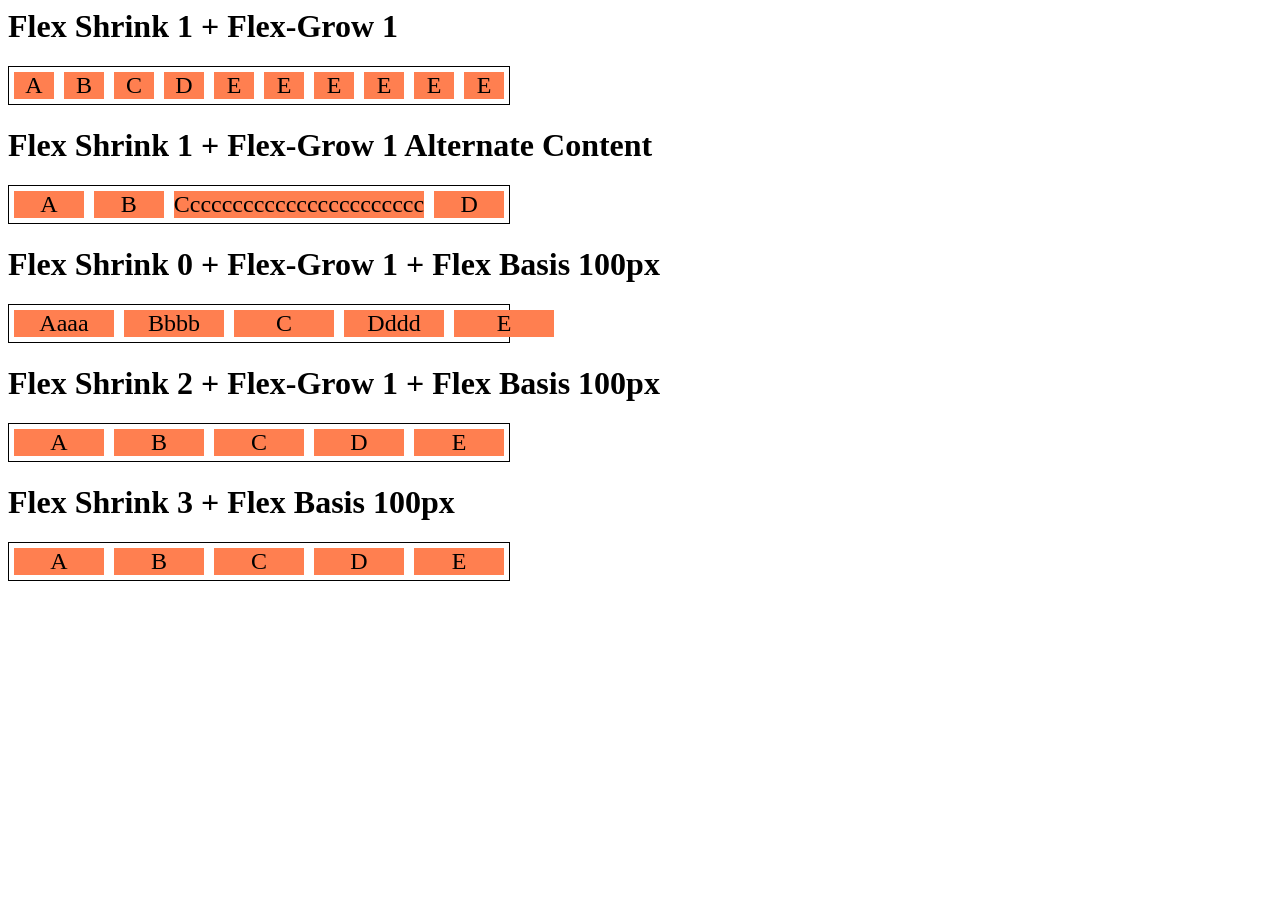
<file: index flex shrink.html>
<!DOCTYPE>
<html lang="en">
<head>
    <meta charset="UTF-8">
    <meta name="viewport" content="width=device-width, initial-scale=1.0">
    <title>Lucas Garcia HTML Flex Shrink</title>
    <style>
        .flex-container{
            display: flex;
            border: 1px solid black;
            max-width: 500px;
        }
        .item{
            background-color: coral;
            margin: 5px;
            font-size: 24px;
            text-align: center;
        }

        .shrink_1{
            flex-shrink: 1;
            flex-basis: 100px;
        }
        .shrink_2{
            flex-shrink: 2;
            flex-basis: 100px;
        }
        .shrink_3{
            flex-shrink: 3;
            flex-basis: 100px;
        }
        
        .shrink_0{
            flex-shrink: 0;
            flex-basis: 100px;
        }
        .fg-1{
            flex-grow: 1;
        }
    </style>



</head>
<body>
    <h1>Flex Shrink 1 + Flex-Grow 1</h1>
        <div class="flex-container">
            <div class="item shrink_1 fg-1">A</div>
            <div class="item shrink_1 fg-1">B</div>
            <div class="item shrink_1 fg-1">C</div>
            <div class="item shrink_1 fg-1">D</div>
            <div class="item shrink_1 fg-1">E</div>
            <div class="item shrink_1 fg-1">E</div>
            <div class="item shrink_1 fg-1">E</div>
            <div class="item shrink_1 fg-1">E</div>
            <div class="item shrink_1 fg-1">E</div>
            <div class="item shrink_1 fg-1">E</div>
        </div>
    <h1>Flex Shrink 1 + Flex-Grow 1 Alternate Content</h1>
        <div class="flex-container">
            <div class="item shrink_1 fg-1">A</div>
            <div class="item shrink_1 fg-1">B</div>
            <div class="item shrink_1 fg-1">Ccccccccccccccccccccccc</div>
            <div class="item shrink_1 fg-1">D</div>
        </div>
    <h1>Flex Shrink 0 + Flex-Grow 1 + Flex Basis 100px</h1>
        <div class="flex-container">
            <div class="item shrink_0 fg-1">Aaaa</div>
            <div class="item shrink_0 fg-1">Bbbb</div>
            <div class="item shrink_0 fg-1">C</div>
            <div class="item shrink_0 fg-1">Dddd</div>
            <div class="item shrink_0 fg-1">E</div>
            </div>
    <h1>Flex Shrink 2 + Flex-Grow 1 + Flex Basis 100px</h1>
        <div class="flex-container">
            <div class="item shrink_2 fg-1">A</div>
            <div class="item shrink_2 fg-1">B</div>
            <div class="item shrink_2 fg-1">C</div>
            <div class="item shrink_2 fg-1">D</div>
            <div class="item shrink_2 fg-1">E</div>

            </div>
    <h1>Flex Shrink 3 + Flex Basis 100px</h1>
        <div class="flex-container">
            <div class="item shrink_3 ">A</div>
            <div class="item shrink_3 ">B</div>
            <div class="item shrink_3 ">C</div>
            <div class="item shrink_3 ">D</div>
            <div class="item shrink_3 ">E</div>
            </div>

    
        
    
</body>
</html>
</file>
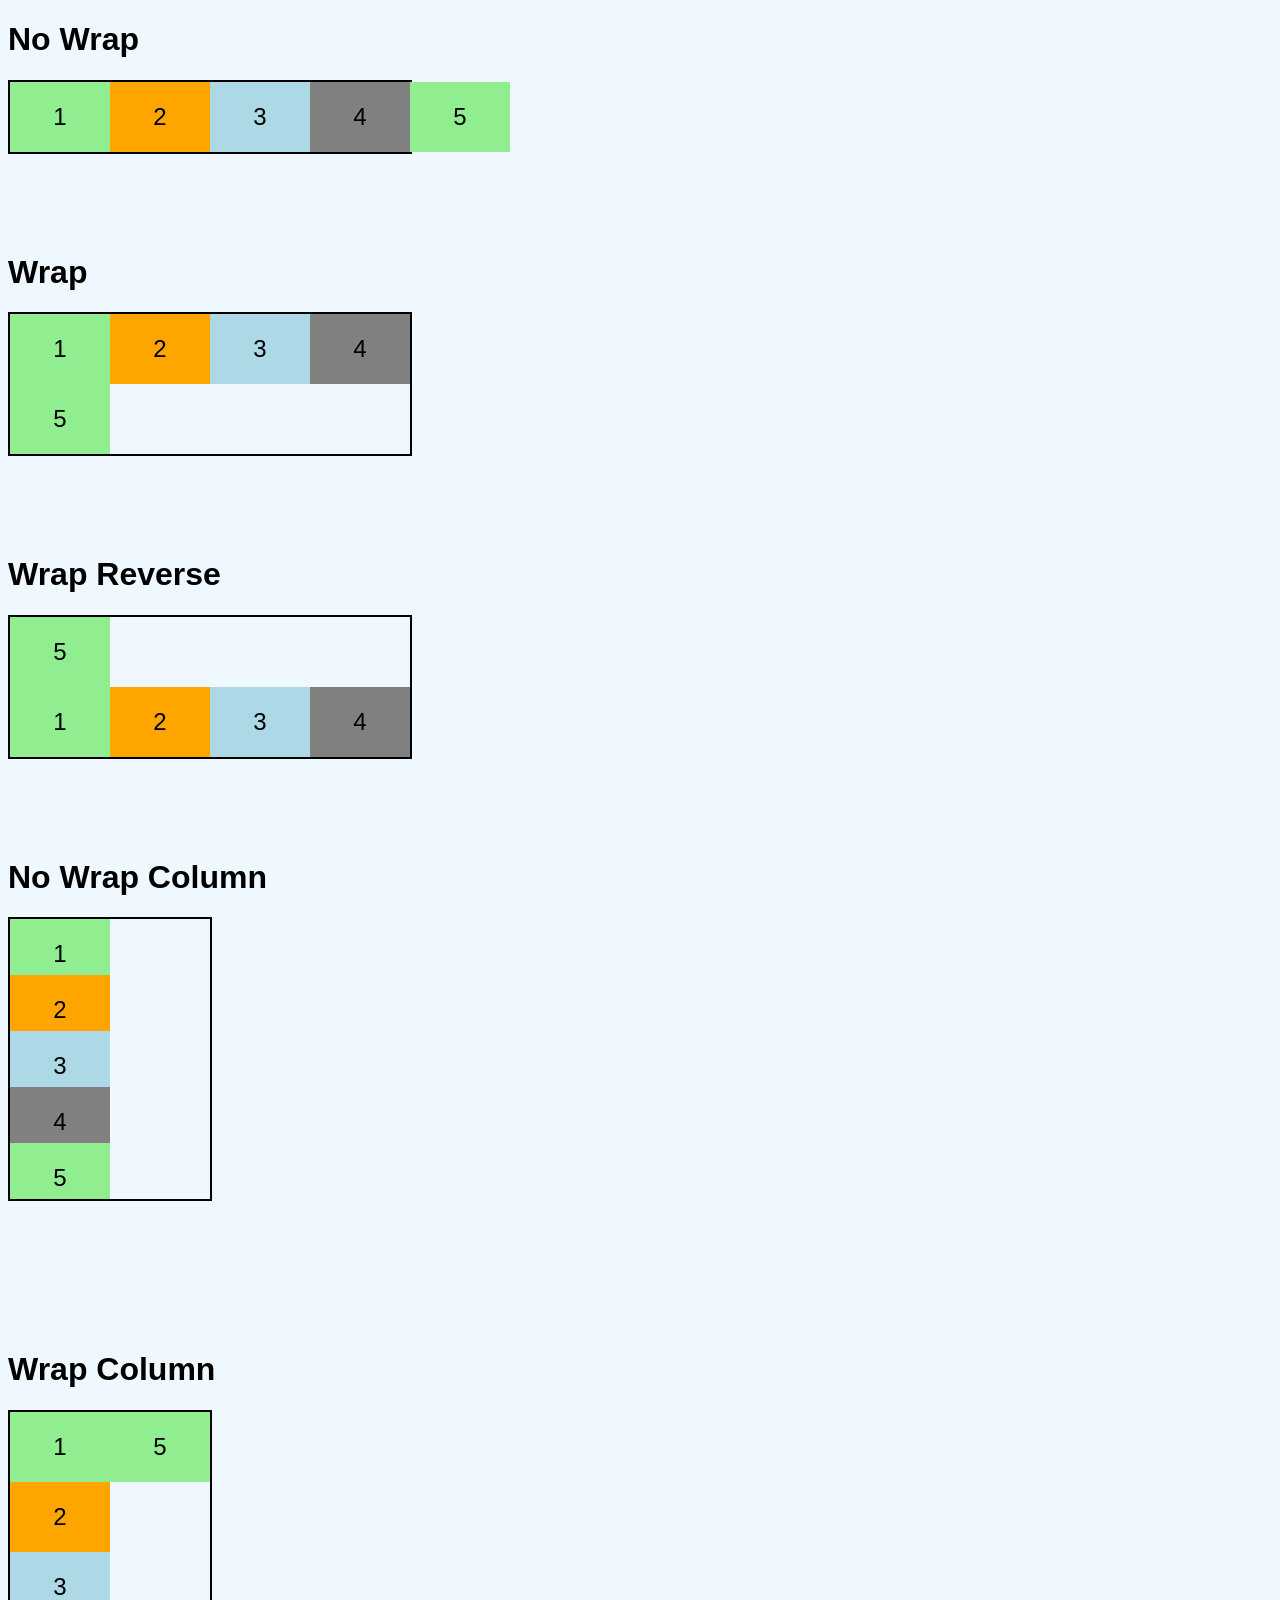
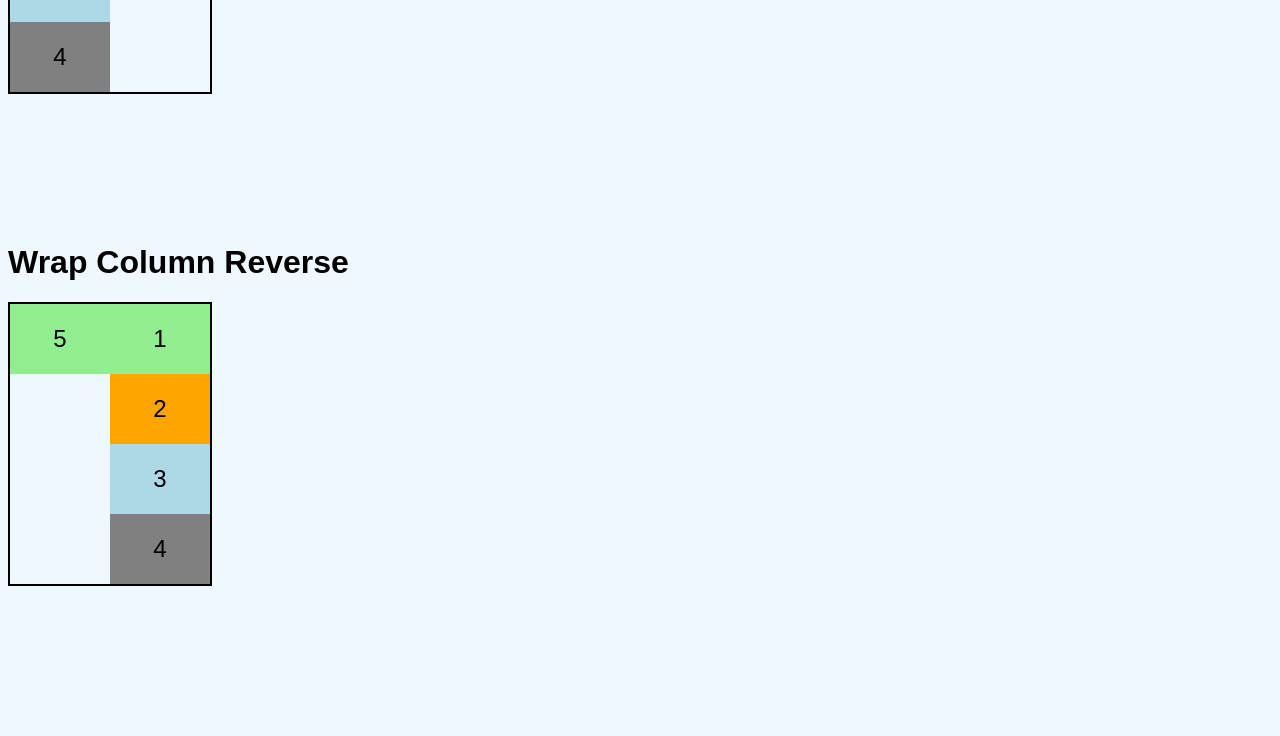
<file: index flex wrap.html>
<!DOCTYPE html>
<html>
    <head>
        <meta charset="utf-8">
        <title>Lucas Garcia HTML Flex Wrap</title>
        <link rel="stylesheet" href="style.css">
        <style>
            /* iniciando estilização de elementos flex */
            .flex-container_1{
                margin-bottom: 100px;
                max-width: 400px;
                border: 2px solid black;
                display: flex;
            }
            .flex-container_2{
                margin-bottom: 150px;
                max-height: 280px;
                max-width: 200px;
                display: flex;
                flex-direction: column;
                border: 2px solid black;
            }
            .item_1{
                height: 50%;
                line-height: 70px;
                min-width: 100px;
                max-width: 100px;
                min-height: 50px;
                max-height: 100px;
                font-size: 24px;
                text-align: center;
            }
            .nowrap{
                flex-wrap: nowrap;
            }
            .wrap{
                flex-wrap: wrap;
            }
            .wrap-reverse{
                flex-wrap: wrap-reverse;
            }
            .green{
                background-color: lightgreen;
            }
            .orange{
                background-color: orange;
            }
            .blue{
                background-color: lightblue;
            }
            .gray{
                background-color: gray;
            }
        </style>
    </head>
    <body>
        <h1> No Wrap</h1>
        <!-- esta classe wrap é nula (nowrap) -->
        <div class="flex-container_1 nowrap">
            <div class="item_1 green">1</div>
            <div class="item_1 orange">2</div>
            <div class="item_1 blue">3</div>
            <div class="item_1 gray">4</div>
            <div class="item_1 green">5</div>
        </div>
        <h1> Wrap</h1>
        <!-- esta classe wrap é a padrão, jogando o elemento 5 para a linha abaixo(nowrap) -->
        <div class="flex-container_1 wrap">
            <div class="item_1 green">1</div>
            <div class="item_1 orange">2</div>
            <div class="item_1 blue">3</div>
            <div class="item_1 gray">4</div>
            <div class="item_1 green">5</div>
        </div>
         <!-- esta classe wrap é reversa, jogando elemento 5 pra linha acima (wrap-reverse) -->
        <h1>Wrap Reverse</h1>
         <div class="flex-container_1 wrap-reverse">
            <div class="item_1 green">1</div>
            <div class="item_1 orange">2</div>
            <div class="item_1 blue">3</div>
            <div class="item_1 gray">4</div>
            <div class="item_1 green">5</div>
        </div>
        <h1> No Wrap Column</h1>
        <!-- esta classe wrap é nula e em coluna (nowrap) -->
        <div class="flex-container_2 nowrap">
            <div class="item_1 green">1</div>
            <div class="item_1 orange">2</div>
            <div class="item_1 blue">3</div>
            <div class="item_1 gray">4</div>
            <div class="item_1 green">5</div>
        </div>
        <h1> Wrap Column</h1>
        <!-- esta classe wrap é a padrão, jogando o elemento 5 para a linha abaixo -->
        <div class="flex-container_2 wrap">
            <div class="item_1 green">1</div>
            <div class="item_1 orange">2</div>
            <div class="item_1 blue">3</div>
            <div class="item_1 gray">4</div>
            <div class="item_1 green">5</div>
        </div>
        <h1> Wrap Column Reverse</h1>
        <!-- esta classe wrap é a padrão, jogando o elemento 5 para a linha abaixo -->
        <div class="flex-container_2 wrap-reverse">
            <div class="item_1 green">1</div>
            <div class="item_1 orange">2</div>
            <div class="item_1 blue">3</div>
            <div class="item_1 gray">4</div>
            <div class="item_1 green">5</div>
        </div>
    </body>
        


</html>
</file>
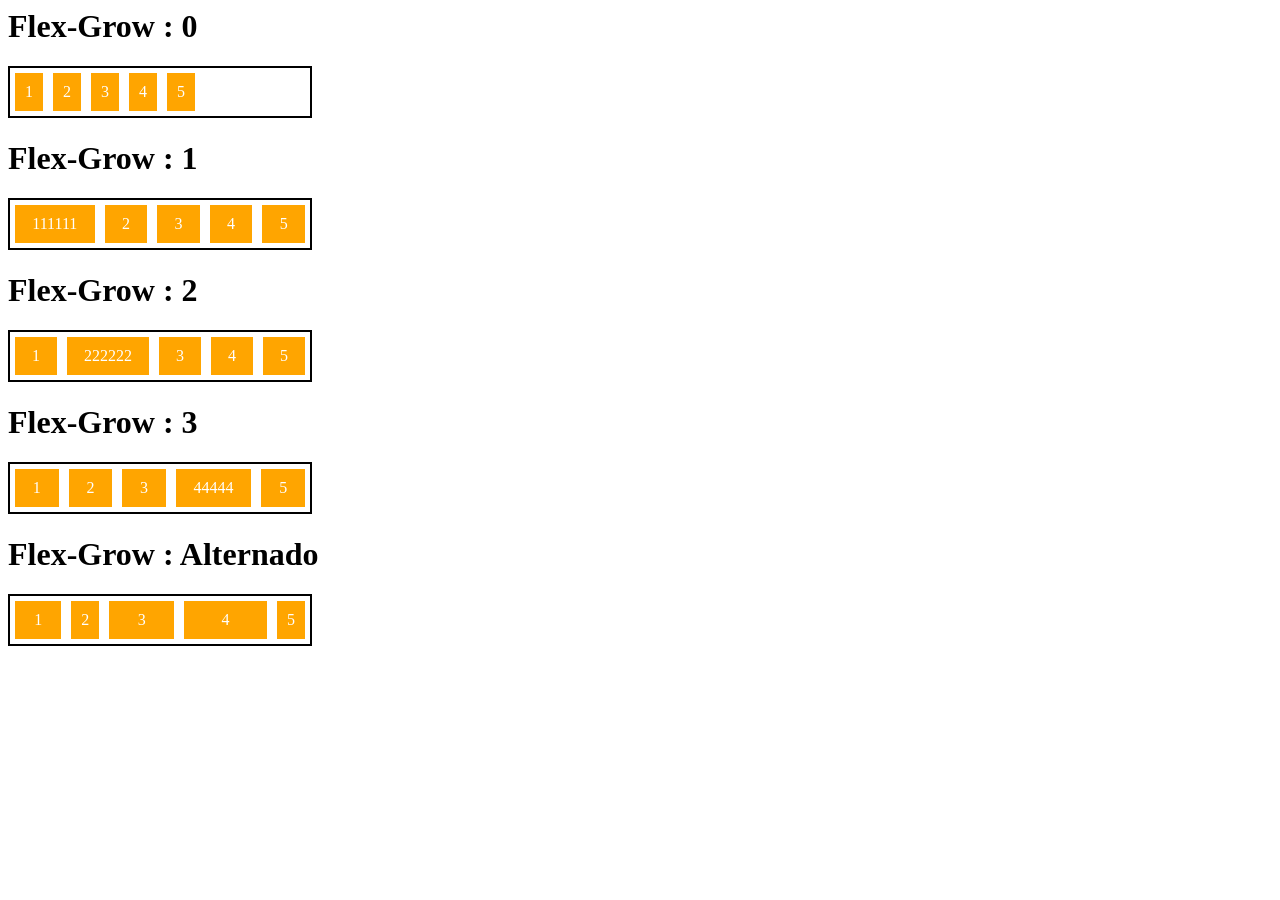
<file: index flex-grow.html>
<!DOCTYPE>
<html lang="en">
<head>
    <meta charset="UTF-8">
    <meta name="viewport" content="width=device-width, initial-scale=1.0">
    <title>Lucas Garcia HTML Flex-Grow</title>
    <style>
        .flex-container{
            display: flex;
            border: 2px solid black;
            max-width: 300px;
        }
        .item{
            background-color: orange;
            margin: 5px;
            padding: 10px;
            text-align: center;
            color: white;
        }

        .fg-0{
            flex-grow: 0;
        }
        .fg-1{
            flex-grow: 1;
        }
        .fg-2{
            flex-grow: 2;
        }
        .fg-3{
            flex-grow: 3;
        }
    </style>



</head>
<body>
    <h1>Flex-Grow : 0</h1>
        <div class="flex-container">
            <div class="item fg-0">1</div>
            <div class="item fg-0">2</div>
            <div class="item fg-0">3</div>
            <div class="item fg-0">4</div>
            <div class="item fg-0">5</div>
        </div>
    <h1>Flex-Grow : 1</h1>
        <div class="flex-container">
            <div class="item fg-1">111111</div>
            <div class="item fg-1">2</div>
            <div class="item fg-1">3</div>
            <div class="item fg-1">4</div>
            <div class="item fg-1">5</div>
        </div>
    <h1>Flex-Grow : 2</h1>
        <div class="flex-container">
            <div class="item fg-2">1</div>
            <div class="item fg-2">222222</div>
            <div class="item fg-2">3</div>
            <div class="item fg-2">4</div>
            <div class="item fg-2">5</div>
        </div>
    <h1>Flex-Grow : 3</h1>
        <div class="flex-container">
            <div class="item fg-3">1</div>
            <div class="item fg-3">2</div>
            <div class="item fg-3">3</div>
            <div class="item fg-3">44444</div>
            <div class="item fg-3">5</div>
        </div>
    <h1>Flex-Grow : Alternado</h1>
        <div class="flex-container">
            <div class="item fg-1">1</div>
            <div class="item fg-0">2</div>
            <div class="item fg-2">3</div>
            <div class="item fg-3">4</div>
            <div class="item fg-0">5</div>
        </div>
    
</body>
</html>
</file>
<file: style.css>
#title, .subtitle, .post_title{
    color: rgb(44, 76, 134);
}
.profile_img{
    border-radius: 50%;
} 

a{
    font-size: 16px;
    text-transform: capitalize;
    text-decoration: none;
    color: rgb(43, 153, 250);
}
body{
    max-width: 600px;
    font-family: -apple-system, BlinkMacSystemFont, 'Segoe UI', Roboto, Oxygen, Ubuntu, Cantarell, 'Open Sans', 'Helvetica Neue', sans-serif;
    background-color: aliceblue;
}

.post{
    background-color: antiquewhite;
    padding: 20px;
    border-radius: 30px;
    border: 8px dotted rgb(184, 222, 255);
    border-left: 8px dashed rgb(43, 153, 250);
    border-bottom: 8px dashed rgb(43, 153, 250);
    margin: 10px;
}
.post_title{
    text-transform: uppercase;
    font-size: 16px;
    font-style: italic;   
}
.post_content{
    text-align: justify;
    text-transform: capitalize;
    position: center;
    margin: 0;
    margin-bottom: 15px;
}
.post_img{
    /* largura máxima de imagem respeitando o body  */
    max-width: 100%;
    border-radius: 15px;
    margin-bottom: 15px;
}
.contact_list_1{
    margin: 5px;
    padding: 10px;
    padding-left: 35px;
    list-style: none;
    background-image: url("linkedin.jpg");
    background-repeat: no-repeat;
    background-position: left center;
    background-size: 30px;
}
.contact_list_2{
    margin: 5px;
    padding: 10px;
    padding-left: 35px;
    list-style: none;
    background-image: url("gmail_logo_icon.png");
    background-repeat: no-repeat;
    background-position: left center;
    background-size: 30px;
    }
</file>
<file: Desafio Clone Insta DIO/style.css>
* {
    padding: 0;
    margin: 0;
    box-sizing: border-box;
    text-decoration: none;
    font-family: sans-serif;
    font-size: 14px;
}

body {
    width: 100%;
    min-height: 100vh;
    background-color: rgb(243, 243, 243);
    margin: 0;
    padding: 0;
    display: flex;
    justify-content: center;
}

.instagram-wrapper {
    display: flex;
    align-items: center;
    justify-content: center;
    width: 60%;
    height: 100vh;
    margin: auto;
}

.instagram-phone {
    display: flex;
    align-items: center;
    width:fit-content;
}

.instagram-phone img {
    padding: 16px;
    height: 45rem;
}

.instagram-continue {
    display: flex;
    align-items: center; /* horizontal */
    justify-content: space-around; /* vertical */
    flex-direction: column;
    width: 50%;
    min-height: 34rem;
}
.group {
    display:flex;
    justify-content: space-between;
    align-items:center;
    flex-direction:column;
    background-color: #ffffff;
    width: 100%;
    max-width: fit-content;
    padding: 48px 48px 5px 48px;
    border: 1px solid lightgray;
}
.group_2{
    display: flex;
    justify-content: space-between;
    align-items: center;
    flex-direction: column;
    background-color: #ffffff;
    width: 100%;
    padding: 1.3rem 0;
    margin-top: 16px;
} 

.group:nth-child(1) {
    min-height: 19rem;
}

.instagram-logo {
    height: 3rem;
    margin: 8px;
}

.profile-photo {
    display: flex;
    justify-content: center;
    align-items: center;
    border-radius: 50%;
    overflow: hidden;
    margin: 8px;
}

.profile-photo img {
    height: 6rem;
}

.instagram-login {
    background-color: #0095f6;
    color: #ffffff;
    padding: 8px 30px;
    border-radius: 4px;
    margin-top: 16px;
    display: block;
}

.instagram-logout {
    color: #0095f6;
    margin-top: 1rem;
}

.not-account {
    color: rgb(160, 160, 160);
}

.link-blue {
    color: #0095f6;
}

.get-the-app {
    display: flex;
    flex-direction: column;
    align-items: center;
    justify-content: center;
    width: 100%;
    padding: 1.3rem 0;
}

.download {
    display: flex;
    width: 100%;
    justify-content: space-evenly;
    align-items: center;
    padding: 1rem;
}

.app-download {
    height: 3rem;
    width: 10rem;
    background-size: cover;
}

.app-download:nth-child(1) {
    background-image: url('./img/apple-button.png');
}

.app-download:nth-child(2) {
    background-image: url('./img/googleplay-button.png');
}

/* media queries */


@media (max-width: 1024px) {
    .instagram-wrapper {
        width: 90%;
    }
}

@media (max-width: 650px) {
    body {
        background-color: #ffffff;
    }

    .instagram-wrapper {
        width: 90%;
        display: block;
    }

    .instagram-phone {
        display: none;
    }

    .instagram-continue {
        width: 100%;
        display: block;
    }
    
    .group {
        border: 1px solid transparent;
    }
}
</file>
<file: Landing Page UI Project/style.css>
h1{
/* Headline 1 */

font-family: 'Lato';
font-style: normal;
font-weight: 300;
font-size: 101px;
line-height: 121px;

letter-spacing: -0.015em;

}
h2{
/* Headline 2 */

font-family: 'Lato';
font-style: normal;
font-weight: 300;
font-size: 63px;
line-height: 76px;
/* identical to box height */


letter-spacing: -0.005em;  
}
h3{
/* Headline 3 */

font-family: 'Lato';
font-style: normal;
font-weight: 300;
font-size: 63px;
line-height: 76px;
/* identical to box height */

letter-spacing: -0.005em;  
}
h4{
/* Headline 4 */

font-family: 'Lato';
font-style: normal;
font-weight: 400;
font-size: 36px;
line-height: 43px;

letter-spacing: 0.0025em;   
}
h5{
/* Headline 5 */

font-family: 'Lato';
font-style: normal;
font-weight: 400;
font-size: 25px;
line-height: 30px;
/* identical to box height */
}
li{
padding: 8px;
font-family: 'Lato';
font-style: normal;
font-weight: 400;
font-size: 25px;
line-height: 30px;

}
h6{
/* Headline 6 */

font-family: 'Lato';
font-style: normal;
font-weight: 400;
font-size: 25px;
line-height: 30px;
/* identical to box height */

 
}
p{
/* body 1 */
font-family: 'Lato';
font-style: normal;
font-weight: 400;
font-size: 17px;
line-height: 20px;
letter-spacing: 0.005em;
/* identical to box height */

 
}
a{
    /* BUTTON */
font-family: 'Lato';
font-style: normal;
font-weight: 500;
font-size: 15px;
line-height: 18px;
/* identical to box height */

letter-spacing: 0.0125em;
}
header{
    justify-content: space-between;
    background-color: blueviolet;
    color: aliceblue;
    height: 100px;
    display: flex;
    align-items: center;

}
.logo{
    margin-left: 115px;
    margin-right: 115px;
}
div img{
    display: block;
    width: 70%;
}
.list_items{
    margin-left: 42px;
    list-style: none;
    padding: auto;
    display: flex;
}
.menu{
    display: flex;
    flex-direction: row;
    margin: 110px;
}
li a{
font-family: 'Lato';
font-style: normal;
font-weight: 400;
font-size: 17px;
line-height: 28px;
/* identical to box height */

text-align: center;  
letter-spacing: 0.005em;
text-decoration: none;
color: rgb(255, 255, 255);
}
.flex-container{
    display: flex;
    max-width: 992px;
    margin: auto;
    justify-content: space-between;

}
.about_us{
    margin-top: 160px;
    margin-left: 115px;
    margin-right: 115px;
    display: flex;
    flex-direction: row-reverse;
    align-items: center;
    justify-content: space-between;
}
.txt_about_us{
max-width: 911px;
min-height: 383px;  
}
.txt_about_us h2{
    color: orange;

}
.txt_about_us p{
    color: black;

}
.img_about_us{
    float: right;
}
.our_services{
    justify-content: space-between;
    background-color: #D5AAF7;
    margin-top: 160px;
}
.our_services img{
    display: block;
    width: 70%;
    margin: auto;
}
.our_services_box{
    display: flex;
    align-items: center;
    margin-left: 115px;
    margin-right: 115px;
    justify-content: space-between
}

.our_services_card{
    padding-top: 5px;
    width: 480px;
    height: 815px;
    justify-content: space-around;
    display: flex;
    flex-direction: column;
}

.txt_our_services h3{
    padding-top: 32px;
    padding-bottom: 32px;
    text-align: center;
    color: #461E66;

}
.txt_our_services h5{
    margin-top: 48px;
    height: 205px;  
    color: #461E66;

}
.our_services a{
    text-align: center;
    min-width: 240px;
    max-height: 50px;
    margin-top: 32px;
    margin-bottom: 72px;
    margin: auto;
    display: block;
    background-color: #642A91;
    border: 4px solid #C57AFF;
    border-radius: 50px;
    padding: 16px 32px;
    text-decoration: none;
    color: #E0E9FF;
    ;

}
.why_choose_us{
    margin-top: 160px;
    margin-left: 115px;
    margin-right: 115px;
    display: flex;
    align-items: center;
    justify-content: space-between;
}
.txt_why_choose_us{
max-width: 911px;
min-height: 383px;  
}
.txt_why_choose_us h2{
    color: orange;

}
.txt_why_choose_us p{
    color: black;

}
.img_why_choose_us{
    display: flex;
    align-items: center;
    height: 500px;
    margin: auto;
}
.img_why_choose_us img{
    height: fit-content;
}

.our_plans{
    justify-content: space-between;
    background-color: #FF9C59;
    margin-top: 160px;
}
.our_plans img{
    display: block;
    width: 70%;
    margin: auto;
}
.our_plans_box{
    display: flex;
    align-items: center;
    margin-left: 115px;
    margin-right: 115px;
    justify-content: space-between
}

.our_plans_card{
    padding-top: 5px;
    width: 480px;
    height: 815px;
    justify-content: space-around;
    display: flex;
    flex-direction: column;
}

.txt_our_plans h3{
    padding-top: 32px;
    padding-bottom: 32px;
    text-align: center;
    color: #461E66;

}
.txt_our_plans h5{
    margin-top: 48px; 
    color: #461E66;
}

.our_plans a{
    text-align: center;
    min-width: 240px;
    max-height: 50px;
    margin-top: 32px;
    margin-bottom: 72px;
    margin: auto;
    display: block;
    background-color: #642A91;
    border: 4px solid #C57AFF;
    border-radius: 50px;
    padding: 16px 32px;
    text-decoration: none;
    color: #E0E9FF;

}
.our_plans_list{
    color: #461E66;
  }
footer{
    background-color: #642A91;
}
.footer_1{
    align-items: center;
    display: flex;
    flex-direction: row;
    margin-top: 400px;
    height: 496px;
    margin-left: 115px;
    margin-right: 115px;
}
.social_media_outer{
    display: flex;
    flex-direction: column;
    align-items: flex-start;
    max-width: 438px;
}
.social_media{  
    margin-top: 32px;
    display: flex;
    justify-content: space-between;
    flex-direction: row;
}
.social_media img{
    margin: auto;
    max-height: 72px;
    max-width: 72px;
}
.footer_box{
    height: 148px;
    display: flex;
    flex-direction: row;
    width: 1700px;
    justify-content: space-between;
}
.footer_logo{
    height: 148px;
    display: flex;
    align-self: flex-end;
}
.footer_logo img {
    /* width: fit-content;
    padding: auto; */
    margin: auto;
}
.footer_1 p{
    margin: 0px;
    color: #E0E9FF;
}
.copyright{
    display: flex;
    align-items: flex-end;
}
</file>
